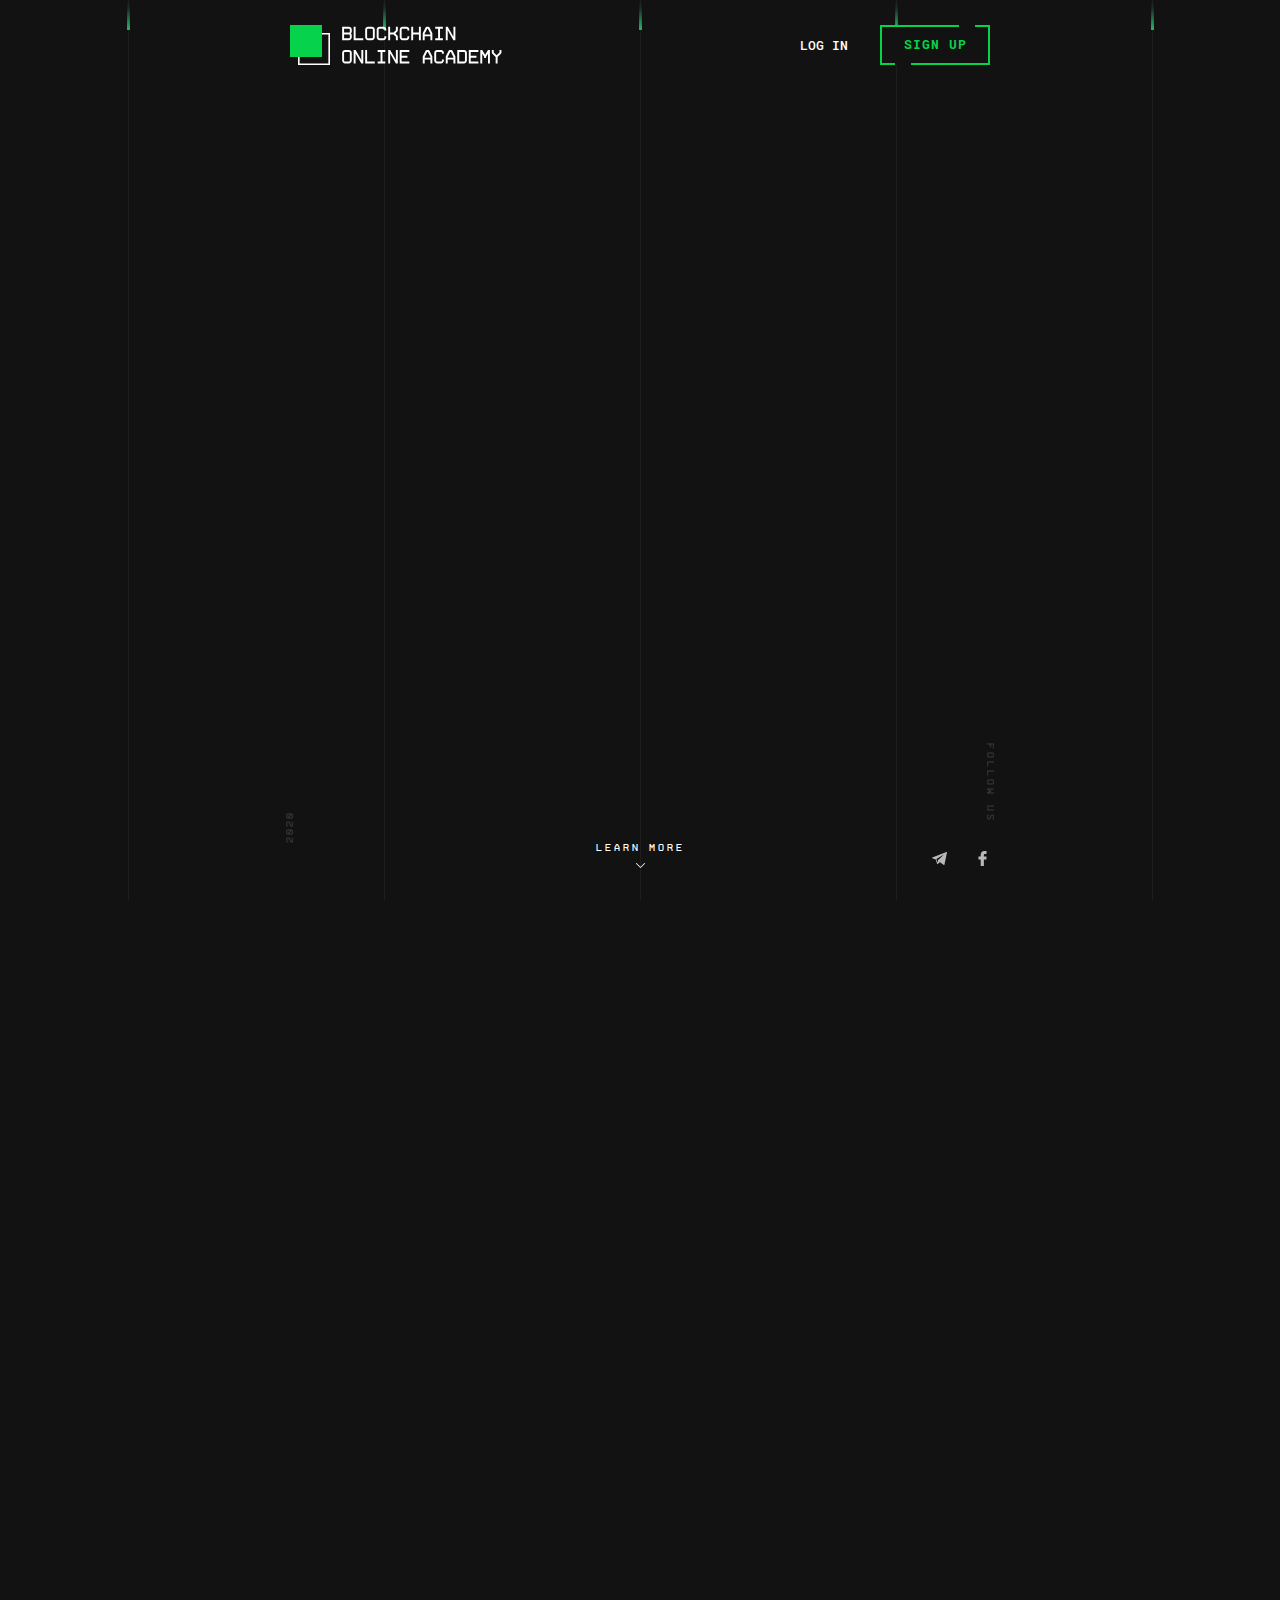
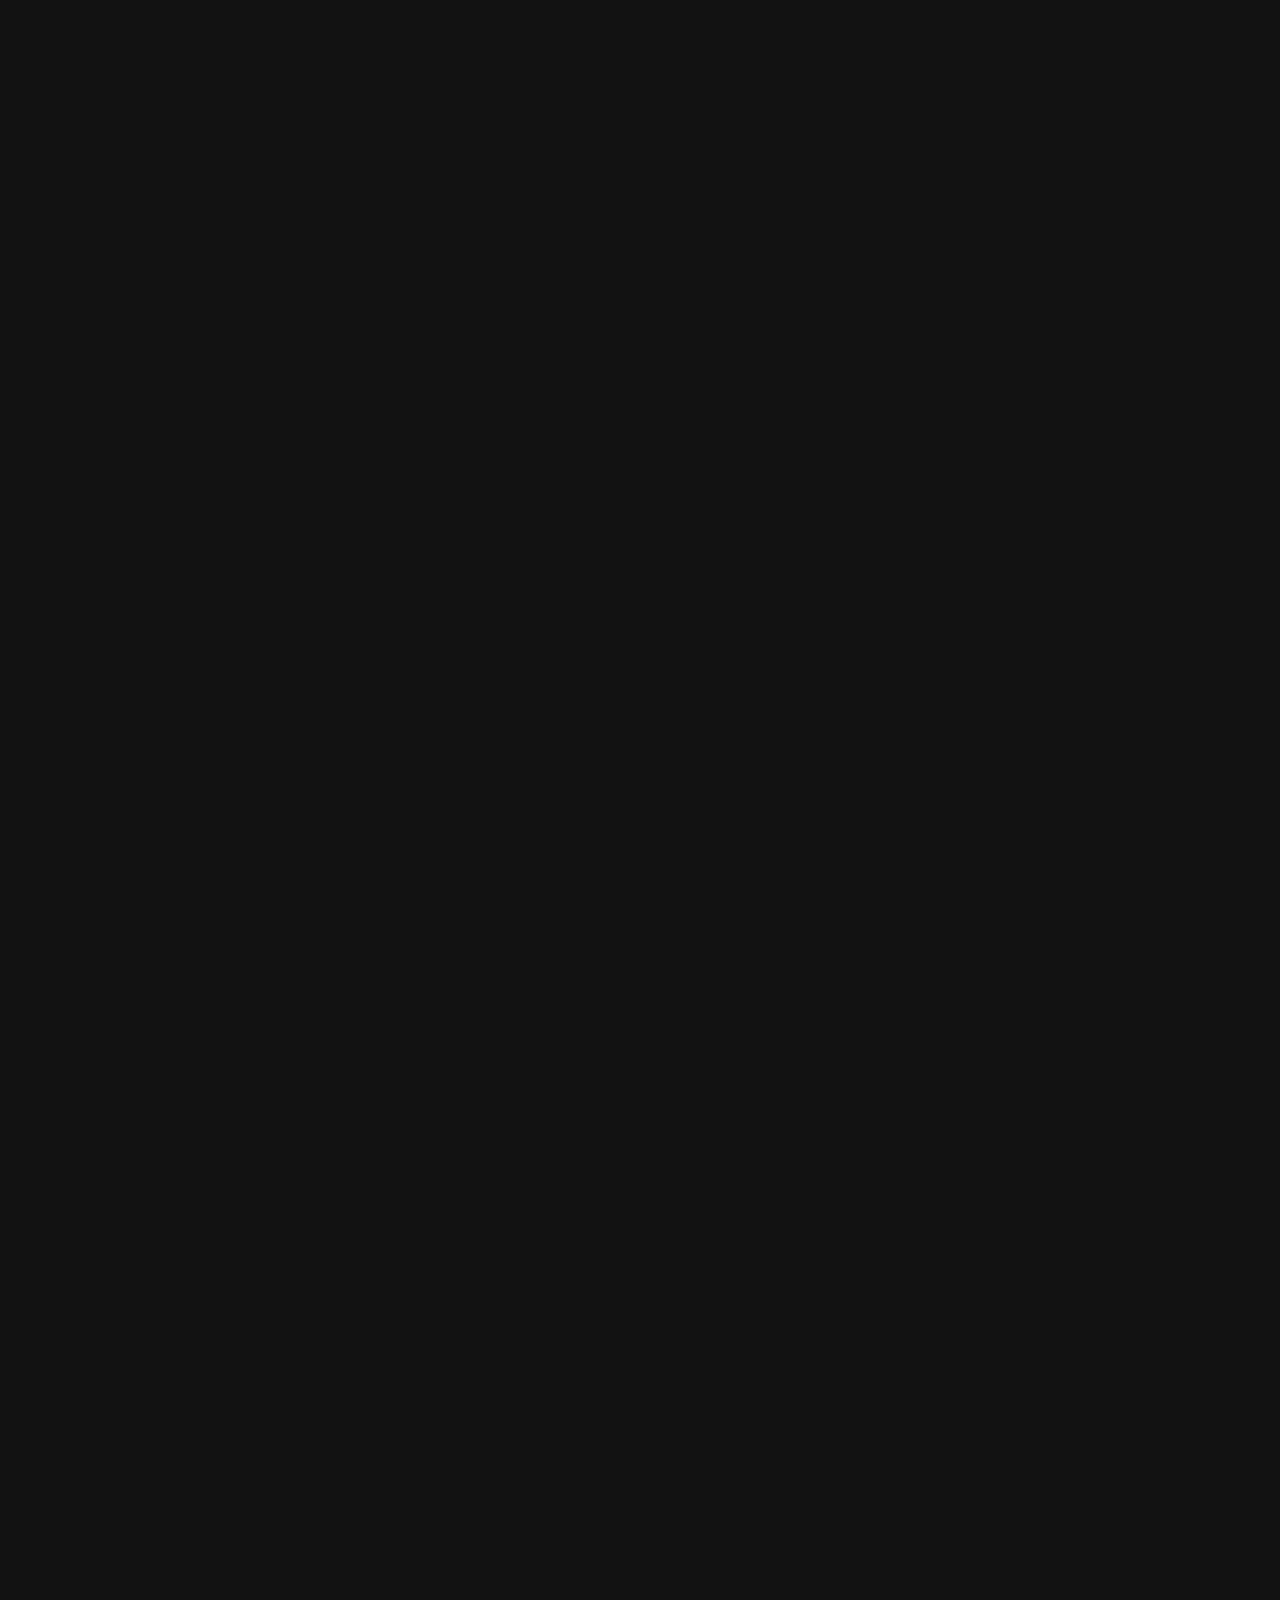
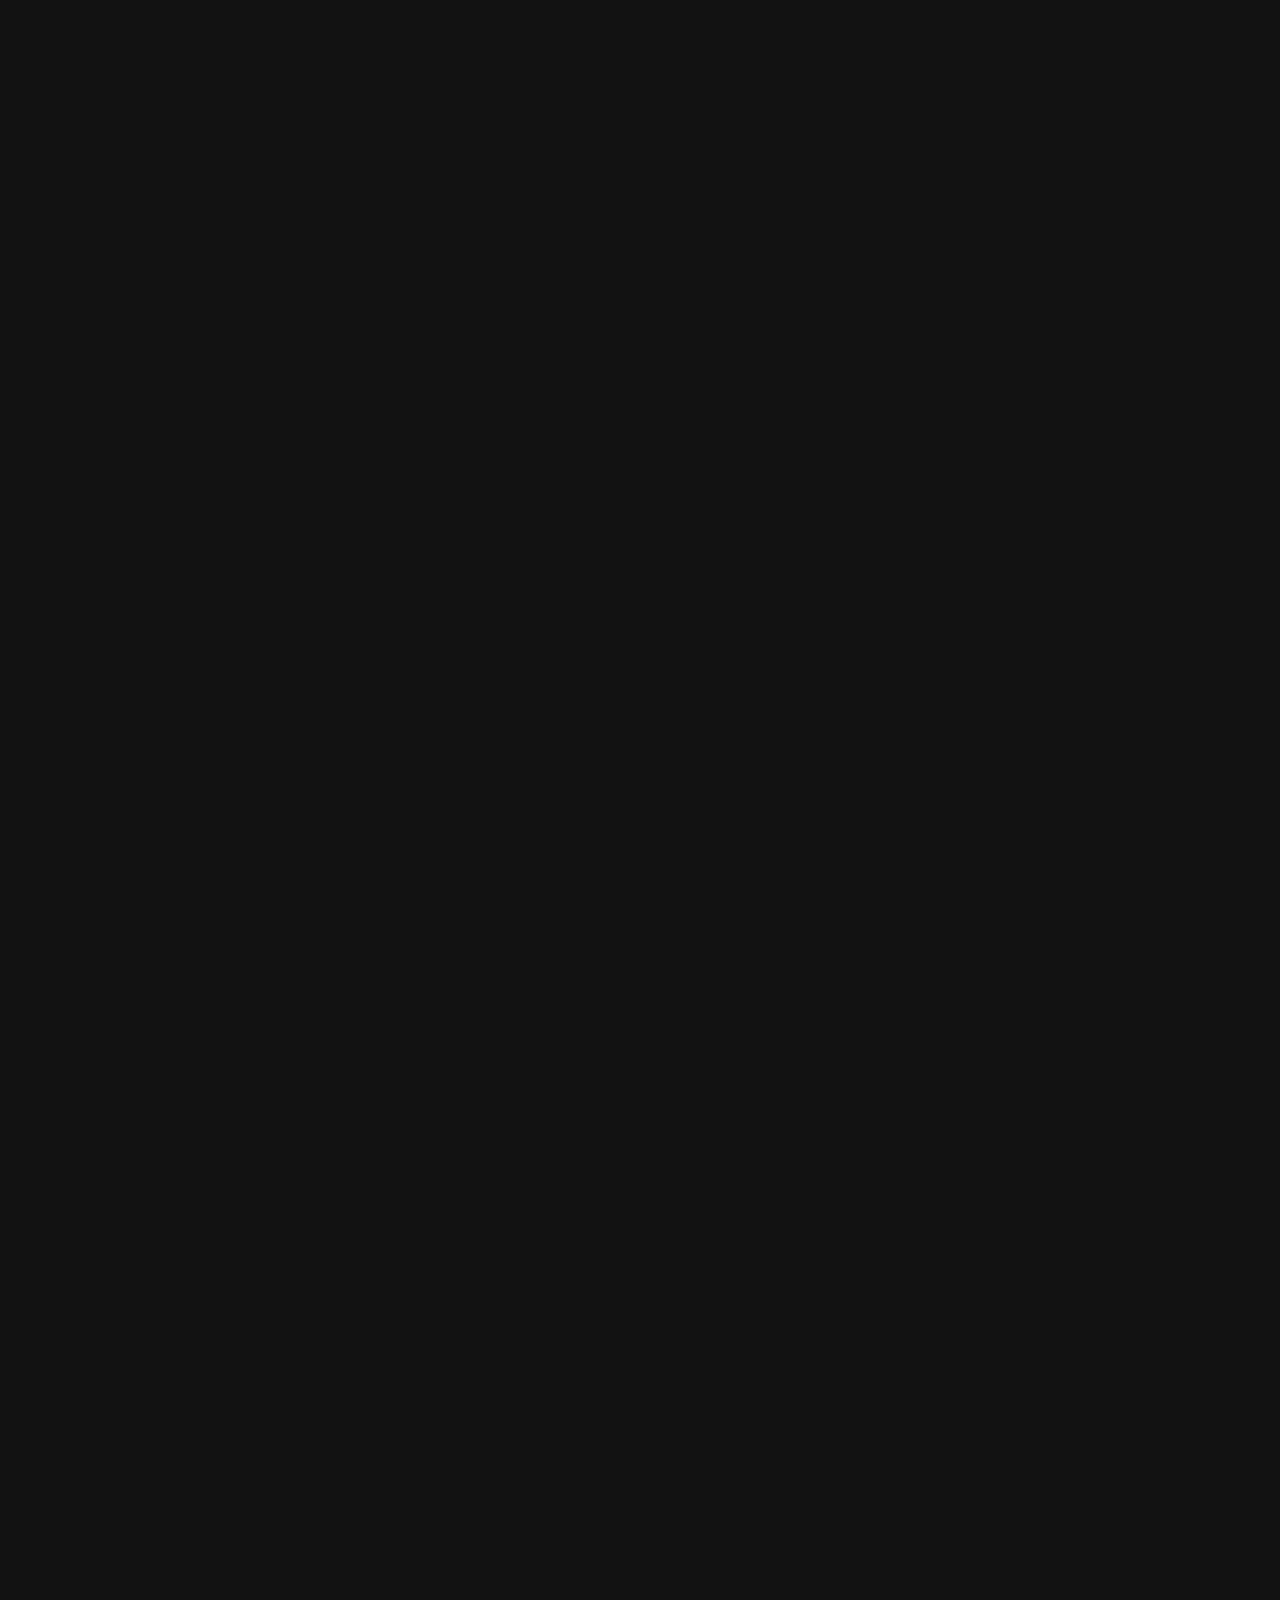
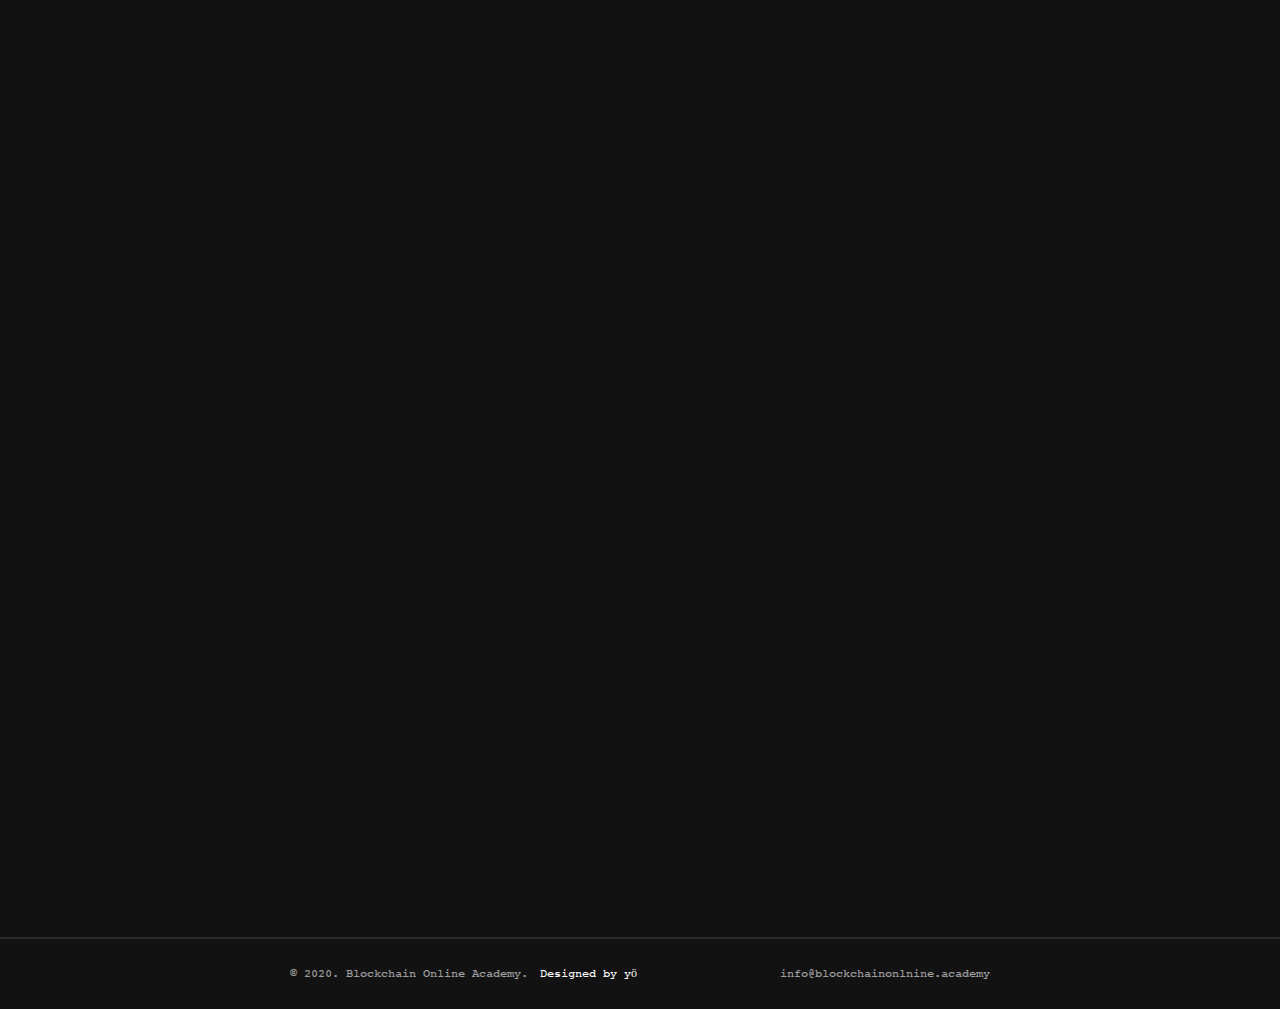
<file: index.html>
<!doctype html>
<html lang="ru">
<head>
    <meta charset="utf-8">
    <meta name="viewport" content="width=device-width, initial-scale=1, shrink-to-fit=no">
    <link rel="stylesheet" href="css/animations.css" type="text/css">
    <link rel="stylesheet" href="assets/custom/bootstrap/css/bootstrap.min.css">
    <link rel="stylesheet" href="assets/custom/swiper/css/swiper.min.css">
    <link rel="stylesheet" href="css/style.css">
    <link rel="shortcut icon" href="assets/images/favicon.png" type="image/x-icon">
    <title>Blockchain Online Academy</title>
</head>
<body>
<!--header-->
<header class="header">
    <div class="container">
        <nav class="navbar">
            <a href="/"><img class="logo" src="assets/images/logo.svg"></a>
            <div class="navbar-right">
                <a href="form.html" class="link-login">Log in</a>
                <a href="form.html" class="btn btn-signup"><span>Sign up</span></a>
                <a href="form.html" class="btn-login"></a>
            </div>
        </nav>
    </div>
</header>
<section class="section-top">
    <div class="container content-top animatedParent">
        <h1 class="animated fadeInRightShort">Academy of Applied<br>Blockchain and DLT</h1>
        <!--<div class="subtitle animated fadeInRightShort delay-250">The first online academy with own community</div>-->
    </div>
    <div class="container content-bottom">
        <a href="#about" class="link-more">
            Learn more
            <img class="more-arrow" src="assets/images/arrow-down.svg">
            <img class="more-mouse" src="assets/images/mouse.svg">
        </a>
        <div class="social">
            <a target="_blank" href="https://t.me/blockchainonlineacademy" class="link-social"><img src="assets/images/telegram.svg"></a>
            <a target="_blank"  href="https://www.facebook.com/blockchainonline.academy" class="link-social"><img src="assets/images/facebook.svg"></a>
            <!--<a href="#" class="link-social"><img src="assets/images/linkedin.svg"></a>-->
        </div>
        <div class="content-left text-vertical">2020</div>
        <div class="content-right text-vertical">Follow us</div>
    </div>
	<div class="line line1"><span></span></div>
    <div class="line line2"><span></span></div>
    <div class="line line3"><span></span></div>
    <div class="line line4"><span></span></div>
    <div class="line line5"><span></span></div>
    <div class="line line6"><span></span></div>
</section>
<section id="about">
    <div class="container animatedParent">
        <div class="d-block d-md-none animated fadeInRightShort">
            <div class="centered"><div class="sticker">who we are</div></div>
            <h2 class="text-center text-md-left">THE BEST SYSTEMATIC APPROACH TO EDUCATION</h2>
        </div>
        <div class="row">
            <div class="col-12 col-md-6 order-1 order-md-2 animatedParent">
                <div class="process-stages animated fadeInRightShort delay-250">
                    <div class="process-stage stage1">
                        <div class="process-img">
                            <img src="assets/images/process1.svg">
                        </div>
                        <div class="process-title">Video<br>lectures</div>
                    </div>
                    <div class="process-stage stage2">
                        <div class="process-img">
                            <img src="assets/images/process2.svg">
                        </div>
                        <div class="process-title">Practical<br>exercises</div>
                    </div>
                    <div class="process-stage stage3">
                        <div class="process-img">
                            <img src="assets/images/process3.svg">
                        </div>
                        <div class="process-title">Consultation<br>with mentors</div>
                    </div>
                    <div class="process-stage stage4">
                        <div class="process-img">
                            <img src="assets/images/process4.svg">
                        </div>
                        <div class="process-title">Discussion<br>with community</div>
                    </div>
                </div>
            </div>
            <div class="col-12 col-md-6 order-2 order-md-1 animatedParent">
                <div class="d-none d-md-block animated fadeInRightShort">
                    <div class="sticker">what is it</div>
                    <h2 class="text-center text-md-left">THE BEST SYSTEMATIC APPROACH TO EDUCATION</h2>
                </div>
                <div class="advantages animatedParent">
                    <div class="advantage animated fadeInRightShort delay-250">
                        <div class="advantage-title">+ Blockchain certification</div>
                        <div class="text-regular">For each student and everyone who needs it</div>
                    </div>
                    <div class="advantage animated fadeInRightShort delay-500">
                        <div class="advantage-title">+ Community membership</div>
                        <div class="text-regular">Lifetime access to community of blockchain engineers&nbsp;and&nbsp;experts</div>
                    </div>
                </div>
				<div class="centered centered-mobile">
					<div class="border-wrapper animated fadeInRightShort delay-750">
						<a href="form.html" class="btn btn-link">Enroll now</a>
						<div class="btn-border"></div>
					</div>
                </div>
            </div>
        </div>
    </div>
</section>
<section>
    <div class="container animatedParent">
        <h2 class="text-center text-md-left d-block d-md-none animated fadeInRightShort">Сommunity created by&nbsp;developers</h2>
        <div class="row">
            <div class="col-12 col-md-6 animatedParent">
				<img class="community-img animated fadeInRightShort" src="assets/images/raw.png">
			</div>
            <div class="col-12 col-md-6 animatedParent">
				<div class="centered centered-mobile">
					<div class="sticker animated fadeInRightShort">Who we are</div>
				</div>
                <h2 class="text-center text-md-left d-none d-md-block animated fadeInRightShort">Community created by&nbsp;engineers</h2>
                <div class="text-regular community-text animated fadeInRightShort delay-250">
                    One of the goals that we set by building the educational platform is to form a community of blockchain engineers. It will be a place where both young blockchain enthusiasts and accomplished gurus can share their expertise and exchange ideas, no matter how bold they may be.
                </div>
				<div class="centered centered-mobile">
					<div class="border-wrapper animated fadeInRightShort delay-500">
						<a target="_blank" href="https://t.me/blockchainonlineacademy" class="btn btn-link">Join us</a>
						<div class="btn-border"></div>
					</div>
                </div>
            </div>
        </div>
    </div>
</section>
<section>
    <div class="container animatedParent">
        <div class="centered animated fadeInUpShort"><div class="sticker">what we propose</div></div>
        <h2 class="text-center animated fadeInUpShort">OUR COURSES EXAMPLES</h2>
        <div class="row">
            <div class="col-12 col-md-6">
                <div class="course animated fadeInUpShort delay-250">
                    <div class="course-img"><img class="course-img" src="assets/images/course1.svg"></div>
                    <div class="sticker animated fadeInRightShort go">Basic course</div>
                    <h3>Ethereum, Solidity, Smart&nbsp;Contracts</h3>
                    <!--<div class="text-regular course-description">
                        Basic blockchain course for begginers
                    </div>-->
                    <div class="course-bottom">
                        <div class="border-wrapper">
                            <a href="course1.html" class="btn btn-link btn-short">Learn more</a>
                            <div class="btn-border"></div>
                        </div>
                        <!--<div class="course-price">FREE</div>-->
                    </div>
                </div>
            </div>
            <div class="col-12 col-md-6">
                <div class="course animated fadeInUpShort delay-500">
                    <div class="course-img"><img class="course-img" src="assets/images/course2.svg"></div>
                     <div class="sticker animated fadeInRightShort go">Blockchain in action</div>
                    <h3>Second Layer Solutions. Advanced smart contracts applications</h3>
                     <!--<div class="text-regular course-description">
                        Basic blockchain course for begginers
                    </div>-->
                    <div class="course-bottom">
                        <div class="border-wrapper">
                            <a href="course2.html" class="btn btn-link btn-short">Learn more</a>
                            <div class="btn-border"></div>
                        </div>
                        <!--<div class="course-price-old">$499</div>
                        <div class="course-price">$399</div>-->
                    </div>
                </div>
            </div>
        </div>
        <div class="row">
            <div class="col-12 col-md-6">
                <div class="course animated fadeInUpShort delay-250">
                    <div class="course-img"><img class="course-img" src="assets/images/course3.svg"></div>
                    <div class="sticker animated fadeInRightShort go">ADVANCED TOPIC</div>
                    <h3>Blockchain and distributed protocols. Data structures</h3>
                    <!--<div class="text-regular course-description">
                        Basic blockchain course for begginers
                    </div>-->
                    <div class="course-bottom">
                        <div class="border-wrapper">
                            <a href="course3.html" class="btn btn-link btn-short">Learn more</a>
                            <div class="btn-border"></div>
                        </div>
                        <!--<div class="course-price">FREE</div>-->
                    </div>
                </div>
            </div>
            <div class="col-12 col-md-6">
                <div class="course animated fadeInUpShort delay-500">
                    <div class="course-img"><img class="course-img" src="assets/images/course4.svg"></div>
                     <div class="sticker animated fadeInRightShort go">ADVANCED TOPIC</div>
                    <h3>Cryptography<br>Blockchain&nbsp;I</h3>
                     <!--<div class="text-regular course-description">
                        Basic blockchain course for begginers
                    </div>-->
                    <div class="course-bottom">
                        <div class="border-wrapper">
                            <a href="course4.html" class="btn btn-link btn-short">Learn more</a>
                            <div class="btn-border"></div>
                        </div>
                        <!--<div class="course-price-old">$499</div>
                        <div class="course-price">$399</div>-->
                    </div>
                </div>
            </div>
        </div>
        <div class="row">
            <div class="col-12 col-md-6">
                <div class="course animated fadeInUpShort delay-250">
                    <div class="course-img"><img class="course-img" src="assets/images/course5.svg"></div>
                    <div class="sticker animated fadeInRightShort go">ADVANCED TOPIC</div>
                    <h3>Cryptography<br>Blockchain&nbsp;II</h3>
                    <!--<div class="text-regular course-description">
                        Basic blockchain course for begginers
                    </div>-->
                    <div class="course-bottom">
                        <div class="border-wrapper">
                            <a href="course5.html" class="btn btn-link btn-short">Learn more</a>
                            <div class="btn-border"></div>
                        </div>
                        <!--<div class="course-price">FREE</div>-->
                    </div>
                </div>
            </div>
            
        </div>
    </div>
</section>
<section>
    <div class="container animatedParent">
        <div class="row align-items-center">
            <div class="col-12 col-md-6">
                <img class="about-img animated fadeInRightShort" src="assets/images/crossed-circles.svg">
            </div>
            <div class="col-12 col-md-6">
                <div class="sticker animated fadeInRightShort delay-250">About us</div>
                <h2 class="animated fadeInRightShort delay-250">Where science meets&nbsp;technology</h2>
                <div class="text-regular animated fadeInRightShort delay-500">
                    We are a consulting and R&D company with profound blockchain expertise.
We have spent almost a decade cherry- picking the top cryptography experts over the entire CIS and now we are firmly established in the sector of architecting and engineering of complex solutions joining technology and science.
                </div>
            </div>
        </div>
    </div>
</section>
<section>
    <div class="container animatedParent">
        <div class="centered animated fadeInUpShort"><div class="sticker">5 reasons</div></div>
        <h2 class="text-center animated fadeInUpShort">Behind launching <br class="d-none d-md-block d-xl-none">the educational program</h2>
        <div class="reasons animatedParent">
            <div class="row reason-wrapper animated fadeInUpShort delay-250">
                <div class="col-12 col-md-8">
                    <div class="reason">
                        <div class="reason-top">
                            <img class="reason-img" src="assets/images/reason1.svg">
                            <div class="border-wrapper">
                                <div class="reason-number">№1</div>
                                <div class="reason-border"></div>
                            </div>
                        </div>
                        <div class="text-regular">
                            Promotion of blockchain adoption and its value recognition. Blockchain is a great technology
                            that can literally change the world, and we want people to see its true power.
                        </div>
                    </div>
                </div>
                <div class="col-md-4 d-none d-md-block">
                    <img class="reason-img" src="assets/images/reason1.svg">
                </div>
            </div>
            <div class="row reason-wrapper animated fadeInUpShort">
                <div class="col-md-4 d-none d-md-block">
                    <img class="reason-img" src="assets/images/reason2.svg">
                </div>
                <div class="col-12 col-md-8">
                    <div class="reason float-right">
                        <div class="reason-top">
                            <img class="reason-img" src="assets/images/reason2.svg">
                            <div class="border-wrapper">
                                <div class="reason-number">№2</div>
                                <div class="reason-border"></div>
                            </div>
                        </div>
                        <div class="text-regular">
                            Massive engineering experience that we want to share. Our team has accumulated solid knowledge that can help both beginner blockchain engineers and seasoned experts in building advanced distributed solutions.
                        </div>
                    </div>
                </div>
            </div>
            <div class="row reason-wrapper animated fadeInUpShort">
                <div class="col-12 col-md-8">
                    <div class="reason">
                        <div class="reason-top">
                            <img class="reason-img" src="assets/images/reason3.svg">
                            <div class="border-wrapper">
                                <div class="reason-number">№3</div>
                                <div class="reason-border"></div>
                            </div>
                        </div>
                        <div class="text-regular">
                           Confidence in our ability to create a comprehensive engineering course. We are a company offering a truly practical development training courses combining scientific research and hands-on programming.
                        </div>
                    </div>
                </div>
                <div class="col-md-4 d-none d-md-block">
                    <img class="reason-img" src="assets/images/reason3.svg">
                </div>
            </div>
            <div class="row reason-wrapper animated fadeInUpShort">
                <div class="col-md-4 d-none d-md-block">
                    <img class="reason-img" src="assets/images/reason4.svg">
                </div>
                <div class="col-12 col-md-8">
                    <div class="reason float-right">
                        <div class="reason-top">
                            <img class="reason-img" src="assets/images/reason4.svg">
                            <div class="border-wrapper">
                                <div class="reason-number">№4</div>
                                <div class="reason-border"></div>
                            </div>
                        </div>
                        <div class="text-regular">
                            Adoption of enterprise-grade private-permissioned ledgers. Blockchain is much more than cryptocurrencies
                            only, and we want to draw attention to its benefits as a database of the next generation.
                        </div>
                    </div>
                </div>
            </div>
            <div class="row reason-wrapper animated fadeInUpShort">
                <div class="col-12 col-md-8">
                    <div class="reason">
                        <div class="reason-top">
                            <img class="reason-img" src="assets/images/reason5.svg">
                            <div class="border-wrapper">
                                <div class="reason-number">№5</div>
                                <div class="reason-border"></div>
                            </div>
                        </div>
                        <div class="text-regular">
                           We believe the blockchain technology can change the way data is handled in every industry. It provides a totally new level of data security and availability that can be appreciated by any business, large or small.
                        </div>
                    </div>
                </div>
                <div class="col-md-4 d-none d-md-block">
                    <img class="reason-img" src="assets/images/reason5.svg">
                </div>
            </div>
        </div>
    </div>
</section>
<section>
    <div class="container animatedParent">
        <div class="centered animated fadeInUpShort"><div class="sticker">Who we are</div></div>
        <h2 class="text-center animated fadeInUpShort">The academy team</h2>
        <div class="custom-nav animated fadeInUpShort">
            <div class="custom-nav-prev mentors-nav-prev">
				<svg width="43" height="26" viewBox="0 -5 43 13" fill="none" xmlns="http://www.w3.org/2000/svg">
                    <path opacity="0.7" d="M42.25 2L4 2L12.9291 11" stroke="white" stroke-width="3"/>
                </svg>
			</div>
            <div class="custom-nav-next mentors-nav-next">
				<svg width="43" height="26" viewBox="0 4 43 13" fill="none" xmlns="http://www.w3.org/2000/svg">
                    <path opacity="0.7" d="M0.75 11H39L30.0709 2" stroke="white" stroke-width="3"/>
                </svg>
			</div>
        </div>
    </div>
	<div class="animatedParent">
	    <div class="swiper-container swiper-mentors animated fadeInUpShort delay-250">
			<div class="swiper-wrapper">
				<div class="swiper-slide">
					<div class="mentor">
						<div class="mentor-name">Dmitry Tolok</div>
						<div class="text-regular">Co-founder & Head of Partnerships</div>
						<img class="mentor-img" src="assets/images/team-tolok.png">
						<div class="img-gradient"></div>
					</div>
				</div>
				<div class="swiper-slide">
					<div class="mentor">
						<div class="mentor-name">Volodymyr Kostanda</div>
						<div class="text-regular">Co-founder & Blockchain Researcher</div>
						<img class="mentor-img" src="assets/images/team-kostanda.png">
						<div class="img-gradient"></div>
					</div>
				</div>
                <div class="swiper-slide">
					<div class="mentor">
						<div class="mentor-name">Bohdan Vanieiev</div>
						<div class="text-regular">Blockchain Researcher</div>
						<img class="mentor-img" src="assets/images/team-vanieiev.png">
						<div class="img-gradient"></div>
					</div>
				</div>
				<div class="swiper-slide">
					<div class="mentor">
						<div class="mentor-name">Andrii Kliui</div>
						<div class="text-regular">Blockchain Researcher</div>
						<img class="mentor-img" src="assets/images/team-klui.png">
						<div class="img-gradient"></div>
					</div>
				</div>
				<div class="swiper-slide">
					<div class="mentor">
						<div class="mentor-name">Alex Pozhylenkov</div>
						<div class="text-regular">Blockchain Researcher</div>
						<img class="mentor-img" src="assets/images/team-alexpoz.png">
						<div class="img-gradient"></div>
					</div>
				</div>
				<div class="swiper-slide">
					<div class="mentor">
						<div class="mentor-name">Alex Nikolaienko</div>
						<div class="text-regular">Community Management & Business Development</div>
						<img class="mentor-img" src="assets/images/team-alex.png">
						<div class="img-gradient"></div>
					</div>
				</div>
				<div class="swiper-slide">
					<div class="mentor">
						<div class="mentor-name">Anton Demenko</div>
						<div class="text-regular">Marketing Manager</div>
						<img class="mentor-img" src="assets/images/team-demenko.png">
						<div class="img-gradient"></div>
					</div>
				</div>
                <div class="swiper-slide">
					<div class="mentor">
						<div class="mentor-name">Julia Kostenko</div>
						<div class="text-regular">Operating officer</div>
						<img class="mentor-img" src="assets/images/team-julia.png">
						<div class="img-gradient"></div>
					</div>
				</div>
			</div>
		</div>
	</div>
</section>
<section>
    <div class="container animatedParent">
        <div class="centered animated fadeInUpShort"><div class="sticker">OUR PARTNERS</div></div>
        <h2 class="text-center animated fadeInUpShort">Valued partnership</h2>
        <div class="custom-nav animated fadeInUpShort">
            <div class="custom-nav-prev partners-nav-prev">
				<svg width="43" height="26" viewBox="0 -5 43 13" fill="none" xmlns="http://www.w3.org/2000/svg">
                    <path opacity="0.7" d="M42.25 2L4 2L12.9291 11" stroke="white" stroke-width="3"/>
                </svg>
			</div>
            <div class="custom-nav-next partners-nav-next">
				<svg width="43" height="26" viewBox="0 4 43 13" fill="none" xmlns="http://www.w3.org/2000/svg">
                    <path opacity="0.7" d="M0.75 11H39L30.0709 2" stroke="white" stroke-width="3"/>
                </svg>
			</div>
        </div>
    </div>
	<div class="animatedParent">
		<div class="swiper-container swiper-partners animated fadeInUpShort delay-250">
			<div class="swiper-wrapper">
				<div class="swiper-slide">
					<img class="partner-img" src="assets/images/logo1.svg">
				</div>
				<div class="swiper-slide">
					<img class="partner-img" src="assets/images/logo2.svg">
				</div>
				<div class="swiper-slide">
					<img class="partner-img" src="assets/images/logo3.svg">
				</div>
				<div class="swiper-slide">
					<img class="partner-img" src="assets/images/logo4.svg">
				</div>
				<div class="swiper-slide">
					<img class="partner-img" src="assets/images/logo5.svg">
				</div>
				<div class="swiper-slide">
					<img class="partner-img" src="assets/images/logo6.svg">
				</div>
			</div>
		</div>
	</div>
</section>
<!--footer-->
<footer class="footer">
    <div class="container">
        <div class="footer-content-wrapper">
            <div class="footer-content">
                <div class="copyright">© 2020. Blockchain Online Academy. </div>
                <a target="_blank" href="https://yoagency.ru" class="footer-link design-link">Designed by yö</a>
            </div>
            <div class="footer-content">
                <a href="mailto:info@blockchainonlnine.academy" class="footer-link">info@blockchainonlnine.academy</a>
            </div>
        </div>
    </div>
</footer>
<script src="https://code.jquery.com/jquery-3.4.1.min.js" integrity="sha256-CSXorXvZcTkaix6Yvo6HppcZGetbYMGWSFlBw8HfCJo=" crossorigin="anonymous"></script>
<script src="https://cdn.jsdelivr.net/npm/popper.js@1.16.0/dist/umd/popper.min.js" integrity="sha384-Q6E9RHvbIyZFJoft+2mJbHaEWldlvI9IOYy5n3zV9zzTtmI3UksdQRVvoxMfooAo" crossorigin="anonymous"></script>
<script src="assets/custom/bootstrap/js/bootstrap.min.js"></script>
<script src="assets/custom/swiper/js/swiper.min.js"></script>
<script src="js/main.js"></script>
<script src='js/css3-animate-it.js'></script>
</body>
</html>
</file>
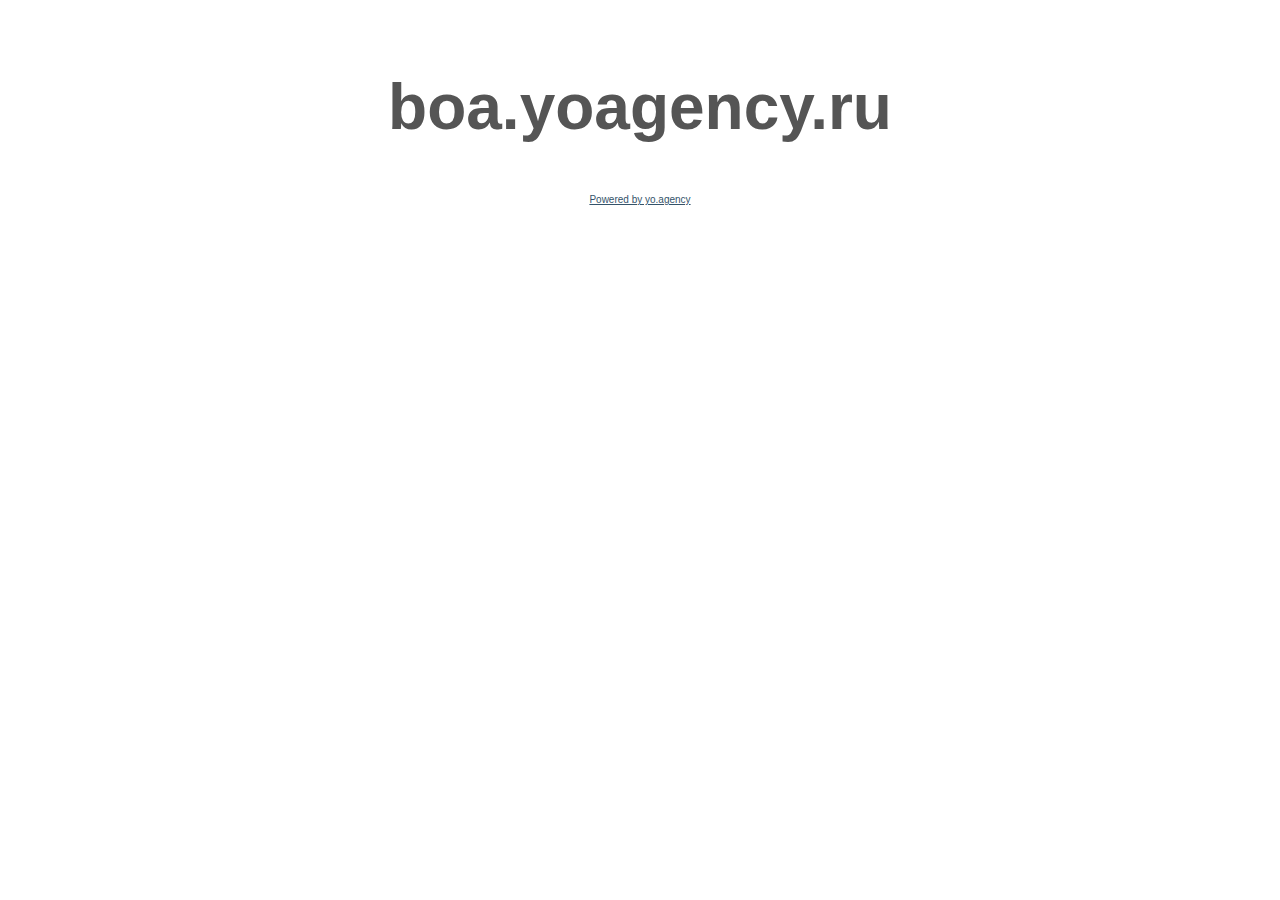
<file: _index.html>
<!DOCTYPE html PUBLIC "-//W3C//DTD XHTML 1.0 Strict//EN" "http://www.w3.org/TR/xhtml1/DTD/xhtml1-strict.dtd">
<html xmlns="http://www.w3.org/1999/xhtml" xml:lang="en" lang="en"><head>
    <title>boa.yoagency.ru &mdash; Coming Soon</title>
    <meta http-equiv="Content-Type" content="text/html; charset=UTF-8"/>
    <meta name="description" content="This is a default index page for a new domain."/>
    <style type="text/css">
        body {font-size:10px; color:#777777; font-family:arial; text-align:center;}
        h1 {font-size:64px; color:#555555; margin: 70px 0 50px 0;}
        p {width:320px; text-align:center; margin-left:auto;margin-right:auto; margin-top: 30px }
        div {width:320px; text-align:center; margin-left:auto;margin-right:auto;}
        a:link {color: #34536A;}
        a:visited {color: #34536A;}
        a:active {color: #34536A;}
        a:hover {color: #34536A;}
    </style>
</head>

<body>
    <h1>boa.yoagency.ru</h1>
    <div>
        <a href="https://yo.agency/">Powered by yo.agency</a>
    </div>
</body>

</html>
</file>
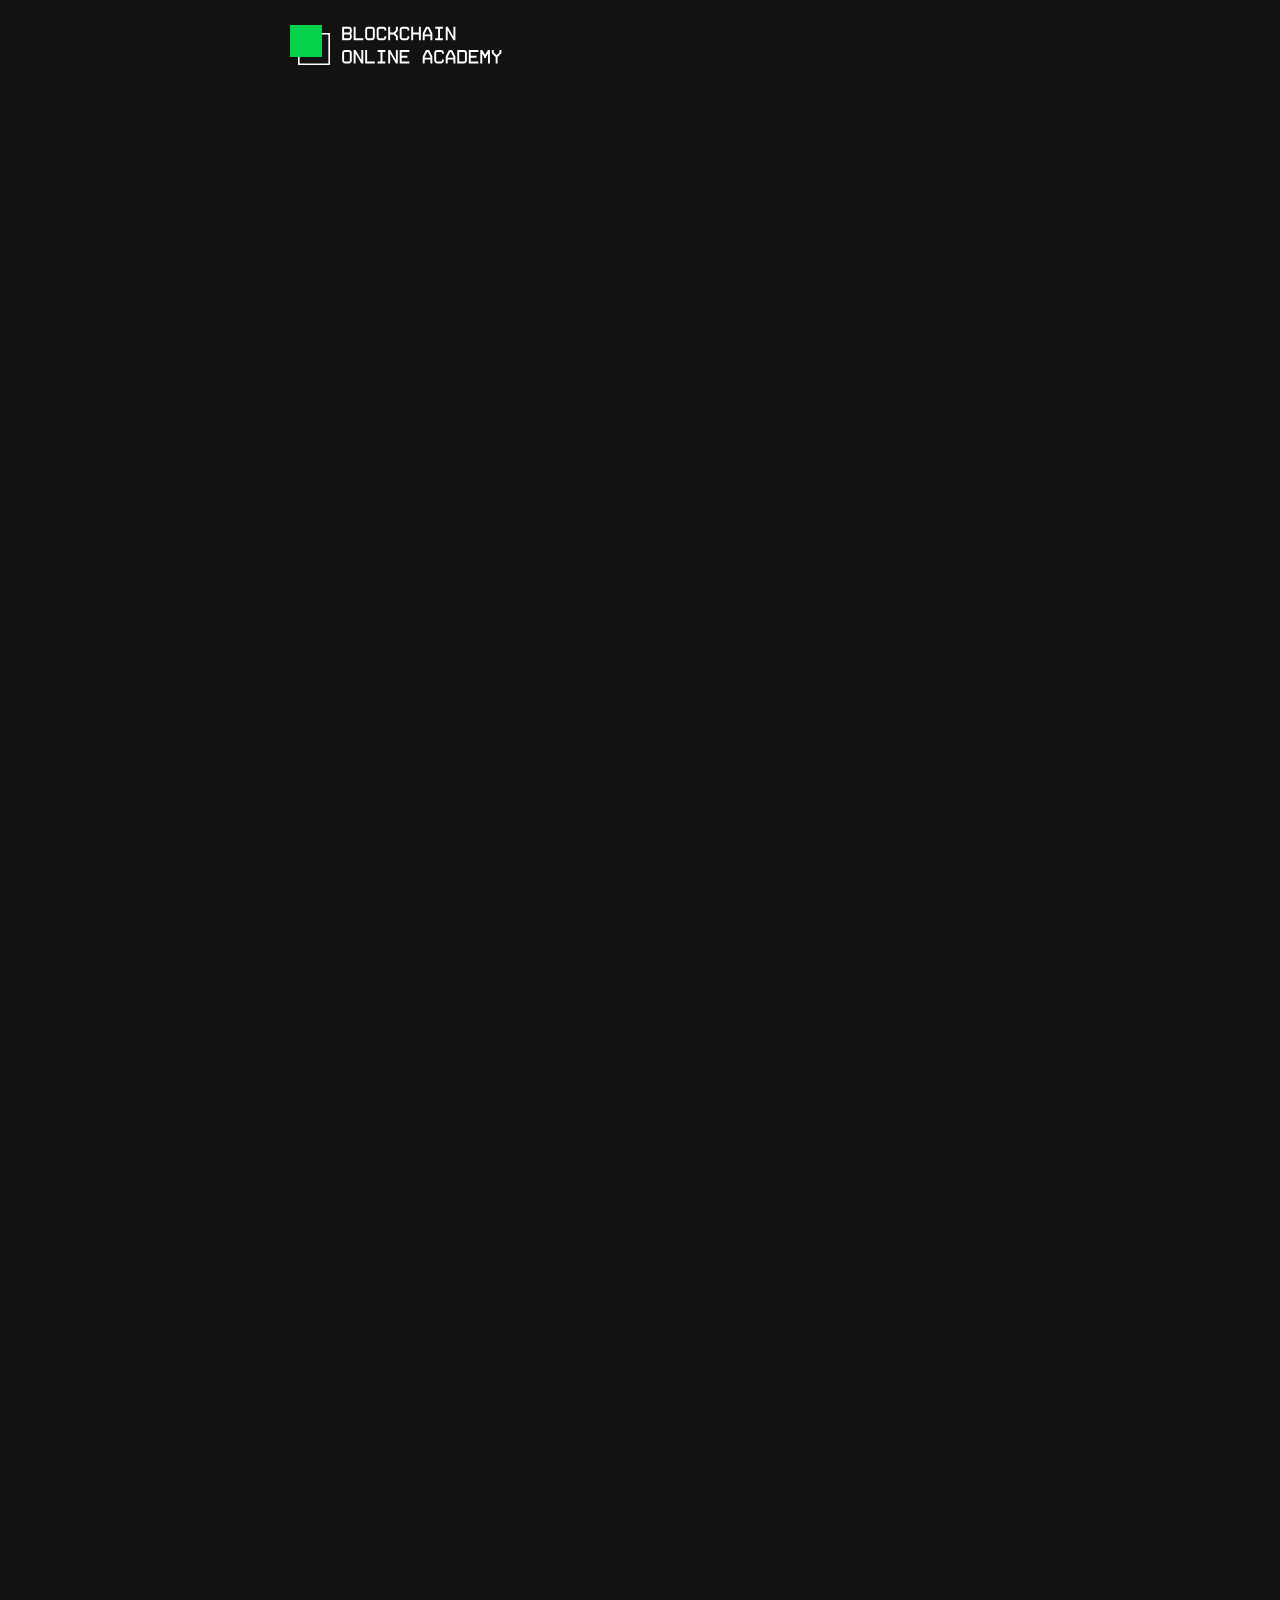
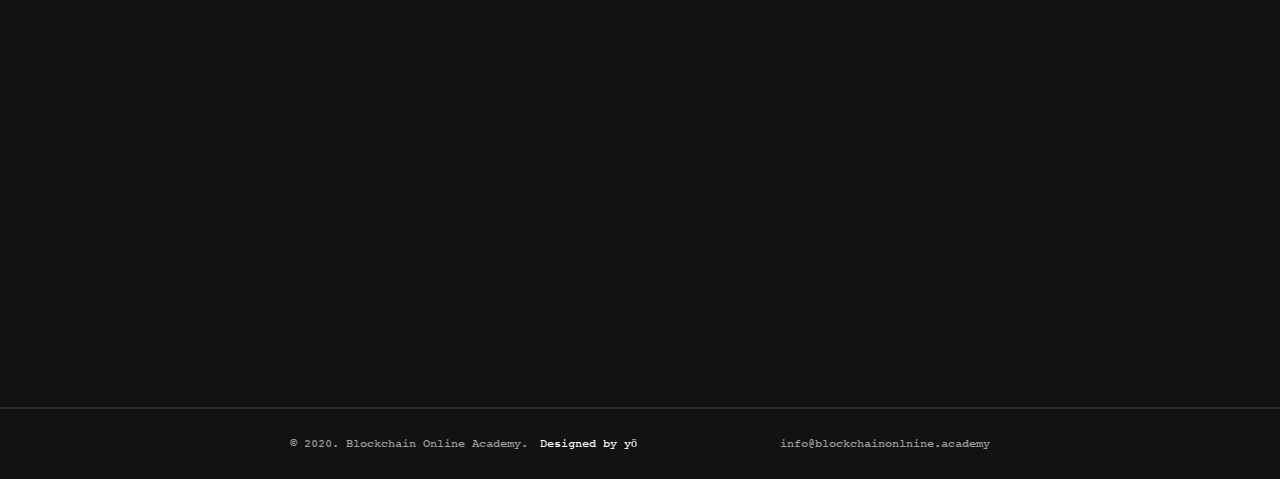
<file: course1.html>
<!doctype html>
<html lang="ru">
<head>
    <meta charset="utf-8">
    <meta name="viewport" content="width=device-width, initial-scale=1, shrink-to-fit=no">
    <link rel="stylesheet" href="css/animations.css" type="text/css">
    <link rel="stylesheet" href="assets/custom/bootstrap/css/bootstrap.min.css">
    <link rel="stylesheet" href="assets/custom/swiper/css/swiper.min.css">
    <link rel="stylesheet" href="css/style.css">
    <link rel="shortcut icon" href="assets/images/favicon.png" type="image/x-icon">
    <title>Blockchain Online Academy</title>
</head>
<body>
<!--header-->
<header class="header">
    <div class="container">
        <nav class="navbar">
            <a href="/"><img class="logo" src="assets/images/logo.svg"></a>
        </nav>
    </div>
</header>
<section class="page">
    <div class="container animatedParent">
        <div class="row">
            <div class="col-12 col-md-10 col-xl-8 mx-auto">
                <div class="animated fadeInRightShort">
                    <div class="sticker">Basic course</div>
                    <h2>Ethereum, Solidity, Smart Contracts</h2>
                </div>
                <div class="course-container animated fadeInRightShort delay-250">
                    <div class="course-number">[01]</div>
                    <div class="text-regular">
                        <p>
                            Ethereum as 2nd generation blockchain. EVM and Smart Contracts. Address types
                        </p>
                    </div>
                </div>
                <div class="course-container animated fadeInRightShort delay-500">
                    <div class="course-number">[02]</div>
                    <div class="text-regular">
                        <p>
                            Wallets and key management. Seed phrase generation. Key derivation
                        </p>
                    </div>
                </div>
                 <div class="course-container animated fadeInRightShort delay-500">
                    <div class="course-number">[03]</div>
                    <div class="text-regular">
                        <p>
                            Tokenization as one of the smart contracts applications. Different tokens types
                        </p>
                    </div>
                </div>
                 <div class="course-container animated fadeInRightShort delay-500">
                    <div class="course-number">[04]</div>
                    <div class="text-regular">
                        <p>
                            Tokens distributions: ICO, STO, DAICO. Analyzing a token sale contract
                        </p>
                    </div>
                </div>
                <div class="course-container animated fadeInRightShort delay-500">
                    <div class="course-number">[05]</div>
                    <div class="text-regular">
                        <p>
                            Solidity key language aspects. Reviewed on a real contract example
                        </p>
                        <ul>
                            <li>- Object-Oriented</li>
                            <li>- Data types and size</li>
                            <li>- Constructors, destructors</li>
                            <li>- Where you hold the data: memory, storage, stack</li>
                            <li>- Events</li>
                            <li>- Compilation. EVM instructions. Use of Gas</li>
                            <li>- Inline Assembly in Solidity code</li>
                            <li>- Libraries. How they are different from Contracts</li>
                        </ul>
                    </div>
                </div>
                 <div class="course-container animated fadeInRightShort delay-500">
                    <div class="course-number">[06]</div>
                    <div class="text-regular">
                        <p>
                            Developing and debugging smart contracts. Useful collections of reusable basic implementations, OpenZeppelin. Development frameworks and tools: Truffle, Remix. Running contracts in Ganache and Ropsten
                        </p>
                    </div>
                </div>
                 <div class="course-container animated fadeInRightShort delay-500">
                    <div class="course-number">[07]</div>
                    <div class="text-regular">
                        <p>
                            Unit Tests. Using truffle, mocha, and JS to cover your smart contracts with tests
                        </p>
                    </div>
                </div>
                 <div class="course-container animated fadeInRightShort delay-500">
                    <div class="course-number">[08]</div>
                    <div class="text-regular">
                        <p>
                            The interface. ABI. web3.js library. Developing a basic web interface for your contract
                        </p>
                    </div>
                </div>
                 <div class="course-container animated fadeInRightShort delay-500">
                    <div class="course-number">[09]</div>
                    <div class="text-regular">
                        <p>
                            Using Infura. Its pros and cons compared to your own node
                        </p>
                    </div>
                </div>
                 <div class="course-container animated fadeInRightShort delay-500">
                    <div class="course-number">[10]</div>
                    <div class="text-regular">
                        <p>
                            Key management aspects. Signing your tx with a key from a file, using metamask and a hardware wallet
                        </p>
                    </div>
                </div>
                 <div class="course-container animated fadeInRightShort delay-500">
                    <div class="course-number">[11]</div>
                    <div class="text-regular">
                        <p>
                            Multisignature wallet contract example
                        </p>
                    </div>
                </div>
                 <div class="course-container animated fadeInRightShort delay-500">
                    <div class="course-number">[12]</div>
                    <div class="text-regular">
                        <p>
                            Getting data from the external world. Using Oraclize
                        </p>
                    </div>
                </div>
                 <div class="course-container animated fadeInRightShort delay-500">
                    <div class="course-number">[13]</div>
                    <div class="text-regular">
                        <p>
                            Security aspects. Different attacks types and vulnerabilities. Best practices
                        </p>
                    </div>
                </div>
                 <div class="course-container animated fadeInRightShort delay-500">
                    <div class="course-number">[14]</div>
                    <div class="text-regular">
                        <p>
                            Several contracts examples: voting, auction
                        </p>
                    </div>
                </div>
                 <div class="course-container animated fadeInRightShort delay-500">
                    <div class="course-number">[15]</div>
                    <div class="text-regular">
                        <p>
                            Upgradeability: versioning and updating your contracts. Proxy contract, using delegatecall. Interface/Implementation. Storage contract
                        </p>
                    </div>
                </div>
                <div class="course-container animated fadeInRightShort delay-500">
                    <div class="course-number">[16]</div>
                    <div class="text-regular">
                        <p>
                            Optimizing gas usage
                        </p>
                    </div>
                </div>
                <div class="centered centered-mobile animated fadeInUpShort delay-250">
                    <div class="border-wrapper">
                        <a href="form.html" class="btn btn-link">Enroll now</a>
                        <div class="btn-border"></div>
                    </div>
                </div>
            </div>
        </div>
    </div>
</section>
<!--footer-->
<footer class="footer">
    <div class="container">
        <div class="footer-content-wrapper">
            <div class="footer-content">
                <div class="copyright">© 2020. Blockchain Online Academy. </div>
                <a target="_blank" href="https://yoagency.ru" class="footer-link design-link">Designed by yö</a>
            </div>
            <div class="footer-content">
                <a href="mailto:info@blockchainonlnine.academy" class="footer-link">info@blockchainonlnine.academy</a>
            </div>
        </div>
    </div>
</footer>
<script src="https://code.jquery.com/jquery-3.4.1.min.js" integrity="sha256-CSXorXvZcTkaix6Yvo6HppcZGetbYMGWSFlBw8HfCJo=" crossorigin="anonymous"></script>
<script src="https://cdn.jsdelivr.net/npm/popper.js@1.16.0/dist/umd/popper.min.js" integrity="sha384-Q6E9RHvbIyZFJoft+2mJbHaEWldlvI9IOYy5n3zV9zzTtmI3UksdQRVvoxMfooAo" crossorigin="anonymous"></script>
<script src="assets/custom/bootstrap/js/bootstrap.min.js"></script>
<script src="assets/custom/swiper/js/swiper.min.js"></script>
<script src="js/main.js"></script>
<script src='js/css3-animate-it.js'></script>
</body>
</html>
</file>
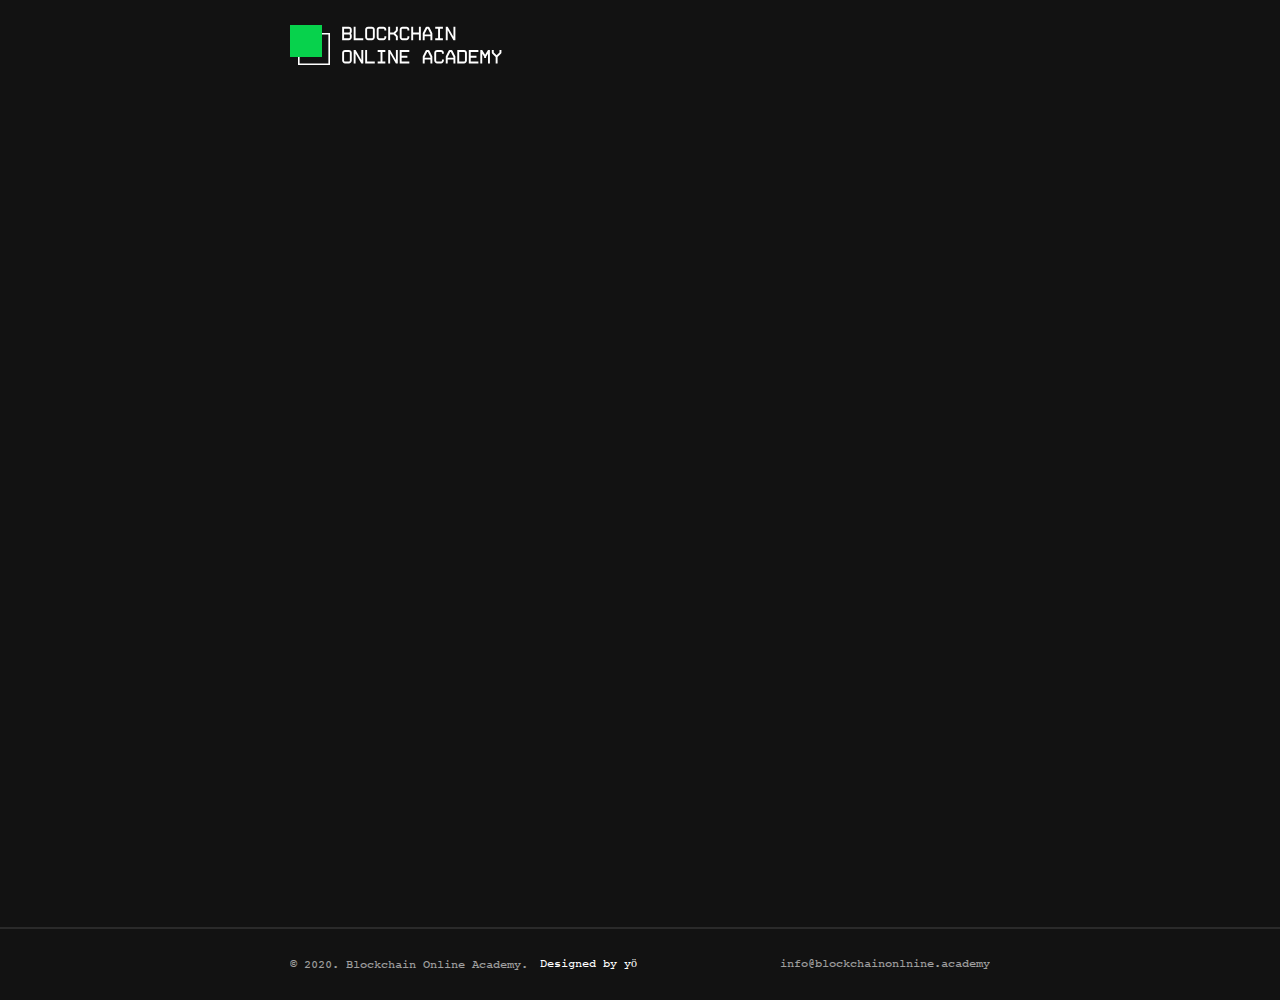
<file: course2.html>
<!doctype html>
<html lang="ru">
<head>
    <meta charset="utf-8">
    <meta name="viewport" content="width=device-width, initial-scale=1, shrink-to-fit=no">
    <link rel="stylesheet" href="css/animations.css" type="text/css">
    <link rel="stylesheet" href="assets/custom/bootstrap/css/bootstrap.min.css">
    <link rel="stylesheet" href="assets/custom/swiper/css/swiper.min.css">
    <link rel="stylesheet" href="css/style.css">
    <link rel="shortcut icon" href="assets/images/favicon.png" type="image/x-icon">
    <title>Blockchain Online Academy</title>
</head>
<body>
<!--header-->
<header class="header">
    <div class="container">
        <nav class="navbar">
            <a href="/"><img class="logo" src="assets/images/logo.svg"></a>
        </nav>
    </div>
</header>
<section class="page">
    <div class="container animatedParent">
        <div class="row">
            <div class="col-12 col-md-10 col-xl-8 mx-auto">
                <div class="animated fadeInRightShort">
                    <div class="sticker">BLOCKCHAIN IN ACTION</div>
                    <h2>Second Layer Solutions. Advanced smart contracts applications</h2>
                </div>
                <div class="course-container animated fadeInRightShort delay-250">
                    <div class="course-number">[01]</div>
                    <div class="text-regular">
                        <p>
                            Onchain vs Offchain. Combining both approaches
                        </p>
                    </div>
                </div>
                <div class="course-container animated fadeInRightShort delay-500">
                    <div class="course-number">[02]</div>
                    <div class="text-regular">
                        <p>
                            Sidechains. Transferring value from the main chain. RSK - smart contracts platform for BTC
                        </p>
                    </div>
                </div>
                <div class="course-container animated fadeInRightShort delay-500">
                    <div class="course-number">[03]</div>
                    <div class="text-regular">
                        <p>
                            Payments channels: types. Review of unidirectional channel
                        </p>
                    </div>
                </div>
                <div class="course-container animated fadeInRightShort delay-500">
                    <div class="course-number">[04]</div>
                    <div class="text-regular">
                        <p>
                            Lightning network
                        </p>
                    </div>
                </div>
                <div class="course-container animated fadeInRightShort delay-500">
                    <div class="course-number">[05]</div>
                    <div class="text-regular">
                        <p>
                            Plasma
                        </p>
                    </div>
                </div>
                <div class="course-container animated fadeInRightShort delay-500">
                    <div class="course-number">[06]</div>
                    <div class="text-regular">
                        <p>
                            Atomic Swaps. Distributed Exchanges
                        </p>
                    </div>
                </div>
                <div class="course-container animated fadeInRightShort delay-500">
                    <div class="course-number">[07]</div>
                    <div class="text-regular">
                        <p>
                            Stable Coins and their types. MakerDAO.
                        </p>
                    </div>
                </div>
                <div class="centered centered-mobile animated fadeInUpShort delay-250">
                    <div class="border-wrapper">
                        <a href="form.html" class="btn btn-link">Enroll now</a>
                        <div class="btn-border"></div>
                    </div>
                </div>
            </div>
        </div>
    </div>
</section>
<!--footer-->
<footer class="footer">
    <div class="container">
        <div class="footer-content-wrapper">
            <div class="footer-content">
                <div class="copyright">© 2020. Blockchain Online Academy. </div>
                <a target="_blank" href="https://yoagency.ru" class="footer-link design-link">Designed by yö</a>
            </div>
            <div class="footer-content">
                <a href="mailto:info@blockchainonlnine.academy" class="footer-link">info@blockchainonlnine.academy</a>
            </div>
        </div>
    </div>
</footer>
<script src="https://code.jquery.com/jquery-3.4.1.min.js" integrity="sha256-CSXorXvZcTkaix6Yvo6HppcZGetbYMGWSFlBw8HfCJo=" crossorigin="anonymous"></script>
<script src="https://cdn.jsdelivr.net/npm/popper.js@1.16.0/dist/umd/popper.min.js" integrity="sha384-Q6E9RHvbIyZFJoft+2mJbHaEWldlvI9IOYy5n3zV9zzTtmI3UksdQRVvoxMfooAo" crossorigin="anonymous"></script>
<script src="assets/custom/bootstrap/js/bootstrap.min.js"></script>
<script src="assets/custom/swiper/js/swiper.min.js"></script>
<script src="js/main.js"></script>
<script src='js/css3-animate-it.js'></script>
</body>
</html>
</file>
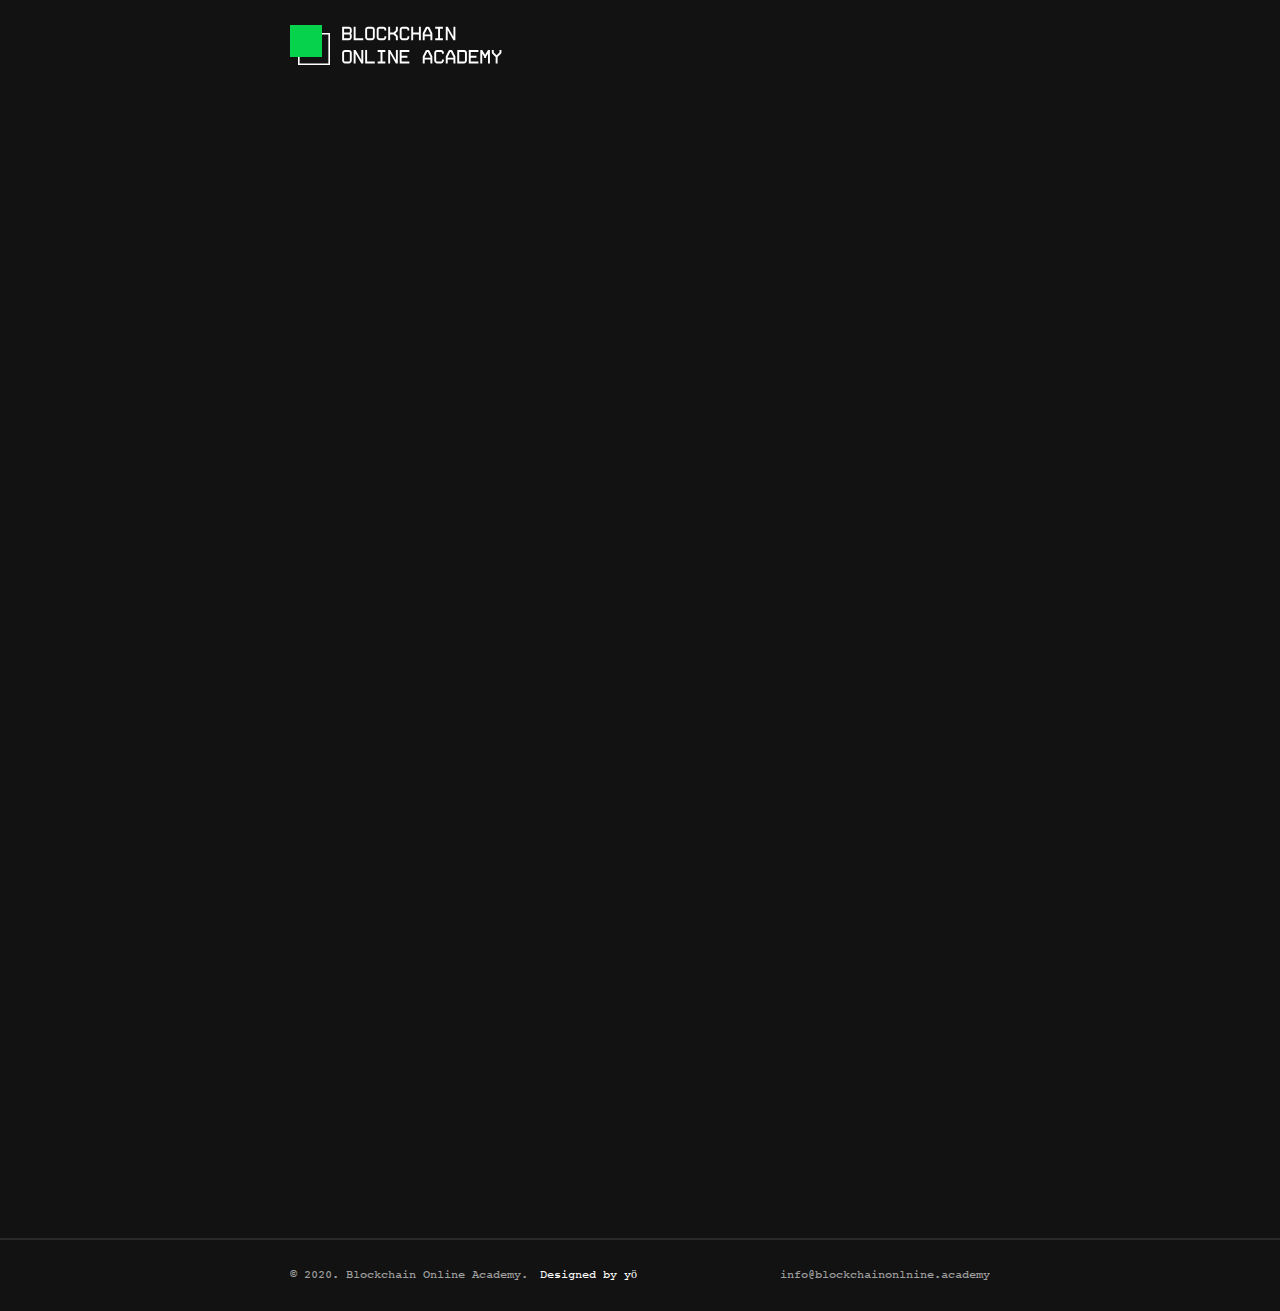
<file: course3.html>
<!doctype html>
<html lang="ru">
<head>
    <meta charset="utf-8">
    <meta name="viewport" content="width=device-width, initial-scale=1, shrink-to-fit=no">
    <link rel="stylesheet" href="css/animations.css" type="text/css">
    <link rel="stylesheet" href="assets/custom/bootstrap/css/bootstrap.min.css">
    <link rel="stylesheet" href="assets/custom/swiper/css/swiper.min.css">
    <link rel="stylesheet" href="css/style.css">
    <link rel="shortcut icon" href="assets/images/favicon.png" type="image/x-icon">
    <title>Blockchain Online Academy</title>
</head>
<body>
<!--header-->
<header class="header">
    <div class="container">
        <nav class="navbar">
            <a href="/"><img class="logo" src="assets/images/logo.svg"></a>
        </nav>
    </div>
</header>
<section class="page">
    <div class="container animatedParent">
        <div class="row">
            <div class="col-12 col-md-10 col-xl-8 mx-auto">
                <div class="animated fadeInRightShort">
                    <div class="sticker">ADVANCED TOPIC</div>
                    <h2>Blockchain and distributed protocols. Data structures</h2>
                </div>
                <div class="course-container animated fadeInRightShort delay-250">
                    <div class="course-number">[01]</div>
                    <div class="text-regular">
                        <p>
                            Blocks and transactions. Comparing several popular implementations
                        </p>
                    </div>
                </div>
                <div class="course-container animated fadeInRightShort delay-500">
                    <div class="course-number">[02]</div>
                    <div class="text-regular">
                        <p>
                            Keys generation and management. HD wallets
                        </p>
                    </div>
                </div>
                <div class="course-container animated fadeInRightShort delay-500">
                    <div class="course-number">[03]</div>
                    <div class="text-regular">
                        <p>
                            Consensuses in public networks. PoW, PoS, dPoS
                        </p>
                    </div>
                </div>
                <div class="course-container animated fadeInRightShort delay-500">
                    <div class="course-number">[04]</div>
                    <div class="text-regular">
                        <p>
                            Consensuses in private networks. BFT: PBFT, Tendermint, SBFT, HotStuff
                        </p>
                    </div>
                </div>
                <div class="course-container animated fadeInRightShort delay-500">
                    <div class="course-number">[05]</div>
                    <div class="text-regular">
                        <p>
                            Nodes: full vs light. SPV
                        </p>
                    </div>
                </div>
                <div class="course-container animated fadeInRightShort delay-500">
                    <div class="course-number">[06]</div>
                    <div class="text-regular">
                        <p>
                            Observability and traceability of data in distributed networks. What can or should be encrypted
                        </p>
                    </div>
                </div>
                <div class="course-container animated fadeInRightShort delay-500">
                    <div class="course-number">[07]</div>
                    <div class="text-regular">
                        <p>
                            Distributed hash table (DHT)
                        </p>
                    </div>
                </div>
                <div class="course-container animated fadeInRightShort delay-500">
                    <div class="course-number">[08]</div>
                    <div class="text-regular">
                        <p>
                            IPFS, Bittorent
                        </p>
                    </div>
                </div>
                <div class="course-container animated fadeInRightShort delay-500">
                    <div class="course-number">[09]</div>
                    <div class="text-regular">
                        <p>
                            Bitmessage
                        </p>
                    </div>
                </div>
                <div class="course-container animated fadeInRightShort delay-500">
                    <div class="course-number">[10]</div>
                    <div class="text-regular">
                        <p>
                            DAGs in DLT: IOTA / Tangle
                        </p>
                    </div>
                </div>
                <div class="course-container animated fadeInRightShort delay-500">
                    <div class="course-number">[11]</div>
                    <div class="text-regular">
                        <p>
                            Hedera Hashgraph: aBFT. “Gossip about Gossip” protocol
                        </p>
                    </div>
                </div>
                <div class="centered centered-mobile animated fadeInUpShort delay-250">
                    <div class="border-wrapper">
                        <a href="form.html" class="btn btn-link">Enroll now</a>
                        <div class="btn-border"></div>
                    </div>
                </div>
            </div>
        </div>
    </div>
</section>
<!--footer-->
<footer class="footer">
    <div class="container">
        <div class="footer-content-wrapper">
            <div class="footer-content">
                <div class="copyright">© 2020. Blockchain Online Academy. </div>
                <a target="_blank" href="https://yoagency.ru" class="footer-link design-link">Designed by yö</a>
            </div>
            <div class="footer-content">
                <a href="mailto:info@blockchainonlnine.academy" class="footer-link">info@blockchainonlnine.academy</a>
            </div>
        </div>
    </div>
</footer>
<script src="https://code.jquery.com/jquery-3.4.1.min.js" integrity="sha256-CSXorXvZcTkaix6Yvo6HppcZGetbYMGWSFlBw8HfCJo=" crossorigin="anonymous"></script>
<script src="https://cdn.jsdelivr.net/npm/popper.js@1.16.0/dist/umd/popper.min.js" integrity="sha384-Q6E9RHvbIyZFJoft+2mJbHaEWldlvI9IOYy5n3zV9zzTtmI3UksdQRVvoxMfooAo" crossorigin="anonymous"></script>
<script src="assets/custom/bootstrap/js/bootstrap.min.js"></script>
<script src="assets/custom/swiper/js/swiper.min.js"></script>
<script src="js/main.js"></script>
<script src='js/css3-animate-it.js'></script>
</body>
</html>
</file>
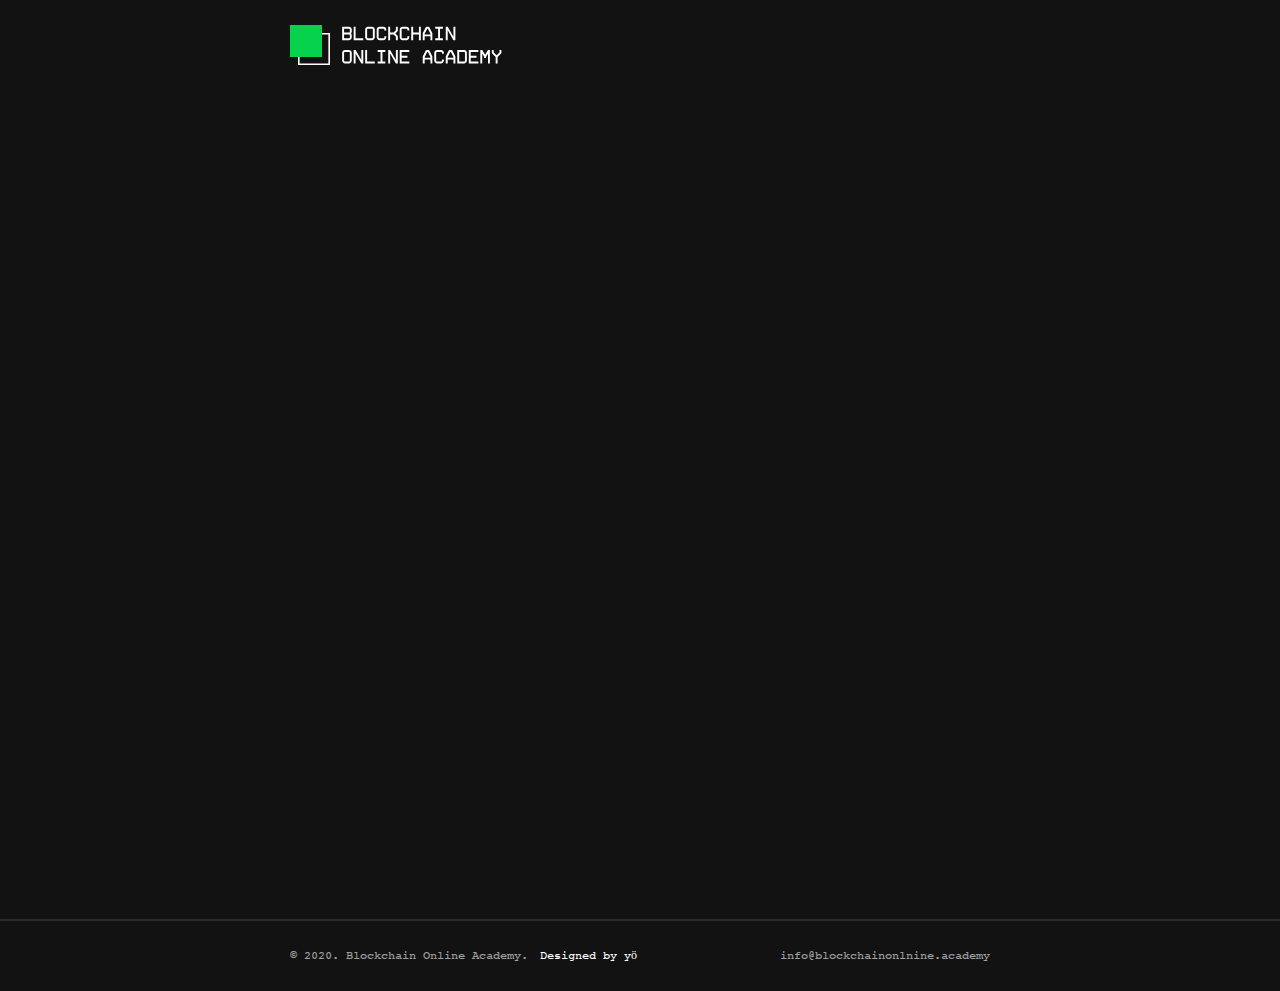
<file: course4.html>
<!doctype html>
<html lang="ru">
<head>
    <meta charset="utf-8">
    <meta name="viewport" content="width=device-width, initial-scale=1, shrink-to-fit=no">
    <link rel="stylesheet" href="css/animations.css" type="text/css">
    <link rel="stylesheet" href="assets/custom/bootstrap/css/bootstrap.min.css">
    <link rel="stylesheet" href="assets/custom/swiper/css/swiper.min.css">
    <link rel="stylesheet" href="css/style.css">
    <link rel="shortcut icon" href="assets/images/favicon.png" type="image/x-icon">
    <title>Blockchain Online Academy</title>
</head>
<body>
<!--header-->
<header class="header">
    <div class="container">
        <nav class="navbar">
            <a href="/"><img class="logo" src="assets/images/logo.svg"></a>
        </nav>
    </div>
</header>
<section class="page">
    <div class="container animatedParent">
        <div class="row">
            <div class="col-12 col-md-10 col-xl-8 mx-auto">
                <div class="animated fadeInRightShort">
                    <div class="sticker">ADVANCED TOPIC</div>
                    <h2>Cryptography Blockchain I</h2>
                </div>
                <div class="course-container animated fadeInRightShort delay-250">
                    <div class="course-number">[01]</div>
                    <div class="text-regular">
                        <p>
                            Random number generation.
                        </p>
                    </div>
                </div>
                <div class="course-container animated fadeInRightShort delay-500">
                    <div class="course-number">[02]</div>
                    <div class="text-regular">
                        <p>
                            Hash functions. MACs. Properties of cryptographic hash
                        </p>
                    </div>
                </div>
                <div class="course-container animated fadeInRightShort delay-500">
                    <div class="course-number">[03]</div>
                    <div class="text-regular">
                        <p>
                            Merkle tree
                        </p>
                    </div>
                </div>
                <div class="course-container animated fadeInRightShort delay-500">
                    <div class="course-number">[04]</div>
                    <div class="text-regular">
                        <p>
                            Symmetric cryptography. Block and stream ciphers. Modes of operation
                        </p>
                    </div>
                </div>
                <div class="course-container animated fadeInRightShort delay-500">
                    <div class="course-number">[05]</div>
                    <div class="text-regular">
                        <p>
                            Asymmetric cryptography. Directional Encryption and Signatures
                        </p>
                    </div>
                </div>
                <div class="course-container animated fadeInRightShort delay-500">
                    <div class="course-number">[06]</div>
                    <div class="text-regular">
                        <p>
                            Implementations based on Factoring, Discrete Logarithm, Elliptic Curves
                        </p>
                    </div>
                </div>
                <div class="course-container animated fadeInRightShort delay-500">
                    <div class="course-number">[07]</div>
                    <div class="text-regular">
                        <p>
                            Key exchange protocols. Diffie-Hellman
                        </p>
                    </div>
                </div>
                <div class="centered centered-mobile animated fadeInUpShort delay-250">
                    <div class="border-wrapper">
                        <a href="form.html" class="btn btn-link">Enroll now</a>
                        <div class="btn-border"></div>
                    </div>
                </div>
            </div>
        </div>
    </div>
</section>
<!--footer-->
<footer class="footer">
    <div class="container">
        <div class="footer-content-wrapper">
            <div class="footer-content">
                <div class="copyright">© 2020. Blockchain Online Academy. </div>
                <a target="_blank" href="https://yoagency.ru" class="footer-link design-link">Designed by yö</a>
            </div>
            <div class="footer-content">
                <a href="mailto:info@blockchainonlnine.academy" class="footer-link">info@blockchainonlnine.academy</a>
            </div>
        </div>
    </div>
</footer>
<script src="https://code.jquery.com/jquery-3.4.1.min.js" integrity="sha256-CSXorXvZcTkaix6Yvo6HppcZGetbYMGWSFlBw8HfCJo=" crossorigin="anonymous"></script>
<script src="https://cdn.jsdelivr.net/npm/popper.js@1.16.0/dist/umd/popper.min.js" integrity="sha384-Q6E9RHvbIyZFJoft+2mJbHaEWldlvI9IOYy5n3zV9zzTtmI3UksdQRVvoxMfooAo" crossorigin="anonymous"></script>
<script src="assets/custom/bootstrap/js/bootstrap.min.js"></script>
<script src="assets/custom/swiper/js/swiper.min.js"></script>
<script src="js/main.js"></script>
<script src='js/css3-animate-it.js'></script>
</body>
</html>
</file>
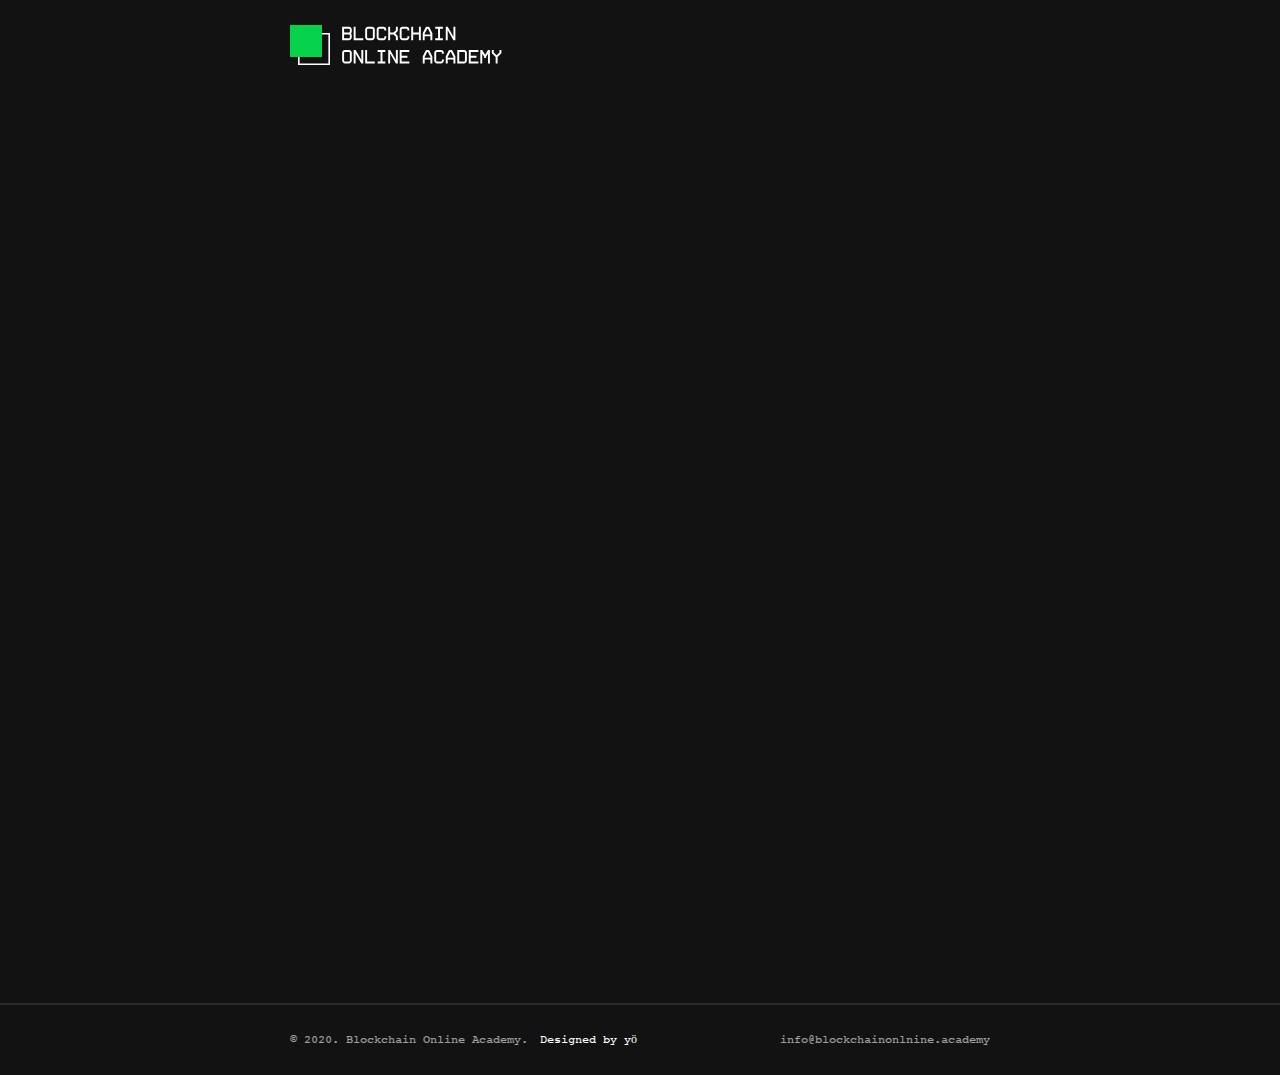
<file: course5.html>
<!doctype html>
<html lang="ru">
<head>
    <meta charset="utf-8">
    <meta name="viewport" content="width=device-width, initial-scale=1, shrink-to-fit=no">
    <link rel="stylesheet" href="css/animations.css" type="text/css">
    <link rel="stylesheet" href="assets/custom/bootstrap/css/bootstrap.min.css">
    <link rel="stylesheet" href="assets/custom/swiper/css/swiper.min.css">
    <link rel="stylesheet" href="css/style.css">
    <link rel="shortcut icon" href="assets/images/favicon.png" type="image/x-icon">
    <title>Blockchain Online Academy</title>
</head>
<body>
<!--header-->
<header class="header">
    <div class="container">
        <nav class="navbar">
            <a href="/"><img class="logo" src="assets/images/logo.svg"></a>
        </nav>
    </div>
</header>
<section class="page">
    <div class="container animatedParent">
        <div class="row">
            <div class="col-12 col-md-10 col-xl-8 mx-auto">
                <div class="animated fadeInRightShort">
                    <div class="sticker">ADVANCED TOPIC</div>
                    <h2>Cryptography Blockchain II</h2>
                </div>
                <div class="course-container animated fadeInRightShort delay-250">
                    <div class="course-number">[01]</div>
                    <div class="text-regular">
                        <p>
                            Digital Signature protocols. Threshold, Group, Ring, Blind
                        </p>
                    </div>
                </div>
                <div class="course-container animated fadeInRightShort delay-500">
                    <div class="course-number">[02]</div>
                    <div class="text-regular">
                        <p>
                            Schnorr signature
                        </p>
                    </div>
                </div>
                <div class="course-container animated fadeInRightShort delay-500">
                    <div class="course-number">[03]</div>
                    <div class="text-regular">
                        <p>
                            Short signatures. HFE. BLS
                        </p>
                    </div>
                </div>
                <div class="course-container animated fadeInRightShort delay-500">
                    <div class="course-number">[04]</div>
                    <div class="text-regular">
                        <p>
                            Zero-Knowledge proof. zk-SNARK. zk-STARK. Bulletproofs
                        </p>
                    </div>
                </div>
                <div class="course-container animated fadeInRightShort delay-500">
                    <div class="course-number">[05]</div>
                    <div class="text-regular">
                        <p>
                            Homomorphic encryption
                        </p>
                    </div>
                </div>
                <div class="course-container animated fadeInRightShort delay-500">
                    <div class="course-number">[06]</div>
                    <div class="text-regular">
                        <p>
                            Post-quantum cryptography
                        </p>
                    </div>
                </div>
                <div class="course-container animated fadeInRightShort delay-500">
                    <div class="course-number">[07]</div>
                    <div class="text-regular">
                        <p>
                            Verifiable Delay Functions
                        </p>
                    </div>
                </div>
                <div class="course-container animated fadeInRightShort delay-500">
                    <div class="course-number">[08]</div>
                    <div class="text-regular">
                        <p>
                            Mimblewimble
                        </p>
                    </div>
                </div>
                <div class="course-container animated fadeInRightShort delay-500">
                    <div class="course-number">[09]</div>
                    <div class="text-regular">
                        <p>
                            Stateless consensus. Accumulators
                        </p>
                    </div>
                </div>
                <div class="centered centered-mobile animated fadeInUpShort delay-250">
                    <div class="border-wrapper">
                        <a href="form.html" class="btn btn-link">Enroll now</a>
                        <div class="btn-border"></div>
                    </div>
                </div>
            </div>
        </div>
    </div>
</section>
<!--footer-->
<footer class="footer">
    <div class="container">
        <div class="footer-content-wrapper">
            <div class="footer-content">
                <div class="copyright">© 2020. Blockchain Online Academy. </div>
                <a target="_blank" href="https://yoagency.ru" class="footer-link design-link">Designed by yö</a>
            </div>
            <div class="footer-content">
                <a href="mailto:info@blockchainonlnine.academy" class="footer-link">info@blockchainonlnine.academy</a>
            </div>
        </div>
    </div>
</footer>
<script src="https://code.jquery.com/jquery-3.4.1.min.js" integrity="sha256-CSXorXvZcTkaix6Yvo6HppcZGetbYMGWSFlBw8HfCJo=" crossorigin="anonymous"></script>
<script src="https://cdn.jsdelivr.net/npm/popper.js@1.16.0/dist/umd/popper.min.js" integrity="sha384-Q6E9RHvbIyZFJoft+2mJbHaEWldlvI9IOYy5n3zV9zzTtmI3UksdQRVvoxMfooAo" crossorigin="anonymous"></script>
<script src="assets/custom/bootstrap/js/bootstrap.min.js"></script>
<script src="assets/custom/swiper/js/swiper.min.js"></script>
<script src="js/main.js"></script>
<script src='js/css3-animate-it.js'></script>
</body>
</html>
</file>
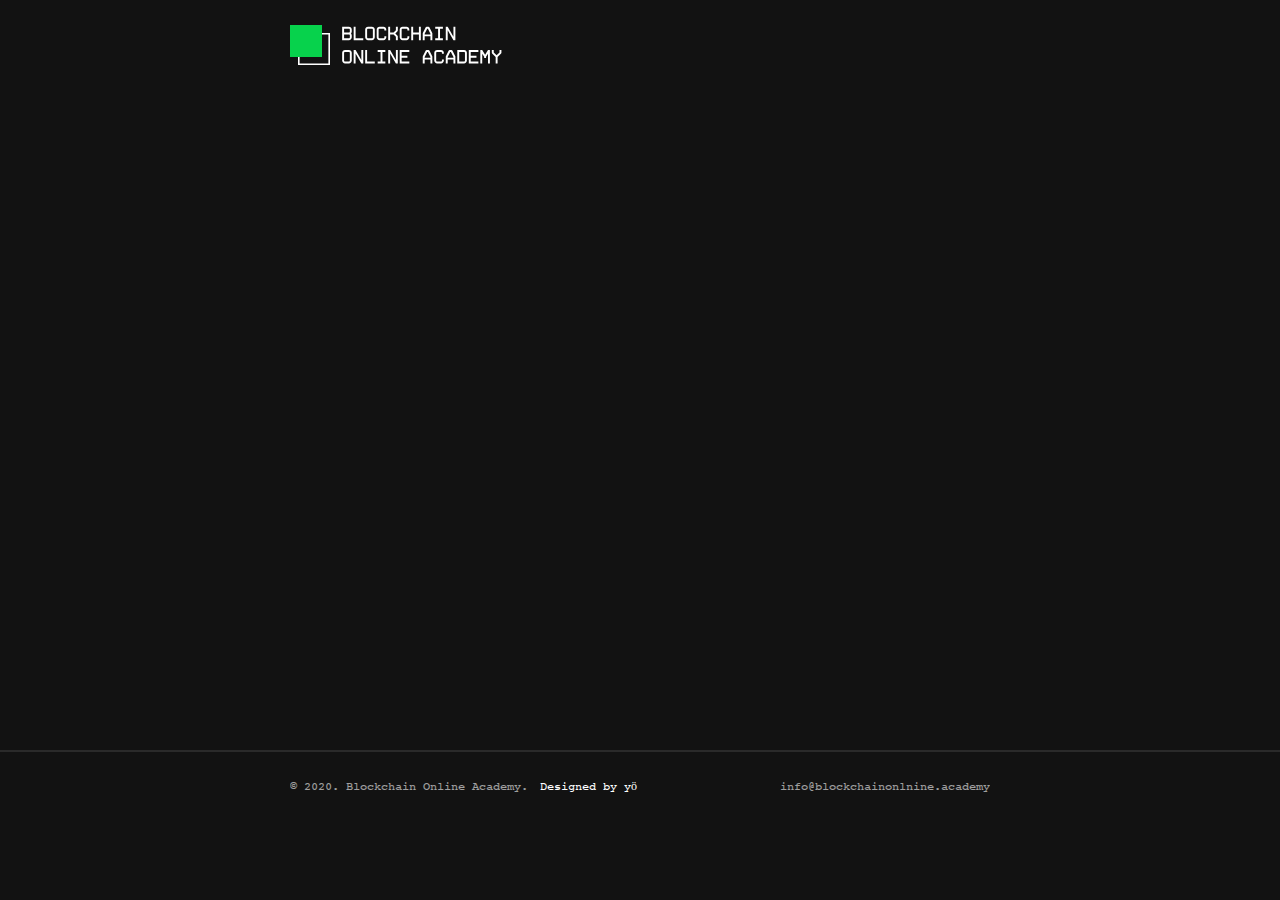
<file: form.html>
<!doctype html>
<html lang="ru">
<head>
    <meta charset="utf-8">
    <meta name="viewport" content="width=device-width, initial-scale=1, shrink-to-fit=no">
    <link rel="stylesheet" href="css/animations.css" type="text/css">
    <link rel="stylesheet" href="assets/custom/bootstrap/css/bootstrap.min.css">
    <link rel="stylesheet" href="assets/custom/swiper/css/swiper.min.css">
    <link rel="stylesheet" href="css/style.css">
    <link rel="shortcut icon" href="assets/images/favicon.png" type="image/x-icon">
    <title>Blockchain Online Academy</title>
</head>
<body>
<!--header-->
<header class="header">
    <div class="container">
        <nav class="navbar">
            <a href="/"><img class="logo" src="assets/images/logo.svg"></a>
        </nav>
    </div>
</header>
<section class="section-form">
    <div class="container animatedParent">
        <div class="row animated fadeInRightShort">
            <div class="col-12 col-md-6 col-xl-4 mx-auto">
                <h2 class="has-before before-horizontal text-center text-md-left">Stay tuned!</h2>
                <div class="text-regular">
                    Share your contact details and topics you are awaiting for
                </div>
                <form class="needs-validation" method="POST" novalidate netlify name="enroll">
                    <div class="form-group">
                        <input type="text" class="form-control" id="name" name="name" required>
                        <label class="form-input-label">Your name*</label>
                    </div>
                    <div class="form-group">
                        <input type="text" class="form-control" id="email" name="email" required>
                        <label class="form-input-label">Email*</label>
                    </div>
                    <div class="form-group">
                        <input type="text" class="form-control" id="phoneNumber" name="phoneNumber" required>
                        <label class="form-input-label">Phone*</label>
                    </div>
                    <div class="form-group">
                        <input type="text" class="form-control" id="question" name="question" required>
                        <label class="form-input-label">What topics would interest you the most*</label>
                    </div>
                    <!--<div class="form-group form-check">
                        <input type="checkbox" class="custom-control-input" id="check" required>
                        <label class="custom-control-label" for="check">
                            I agree of <a href="#" class="form-link">Terms of use</a> and <a href="#" class="form-link">Privacy Policy</a>
                        </label>
                    </div>-->
                    <div class="border-wrapper">
                        <button type="submit" class="btn btn-link">SUBMIT</button>
                        <div class="btn-border"></div>
                    </div>
                </form>
            </div>
        </div>
    </div>
</section>
<!--footer-->
<footer class="footer">
    <div class="container">
        <div class="footer-content-wrapper">
            <div class="footer-content">
                <div class="copyright">© 2020. Blockchain Online Academy. </div>
                <a target="_blank" href="https://yoagency.ru" class="footer-link design-link">Designed by yö</a>
            </div>
            <div class="footer-content">
                <a href="mailto:info@blockchainonlnine.academy" class="footer-link">info@blockchainonlnine.academy</a>
            </div>
        </div>
    </div>
</footer>
<script src="https://code.jquery.com/jquery-3.4.1.min.js" integrity="sha256-CSXorXvZcTkaix6Yvo6HppcZGetbYMGWSFlBw8HfCJo=" crossorigin="anonymous"></script>
<script src="https://cdn.jsdelivr.net/npm/popper.js@1.16.0/dist/umd/popper.min.js" integrity="sha384-Q6E9RHvbIyZFJoft+2mJbHaEWldlvI9IOYy5n3zV9zzTtmI3UksdQRVvoxMfooAo" crossorigin="anonymous"></script>
<script src="assets/custom/bootstrap/js/bootstrap.min.js"></script>
<script src="assets/custom/swiper/js/swiper.min.js"></script>
<script src="js/main.js"></script>
<script src='js/css3-animate-it.js'></script>
</body>
</html>
</file>
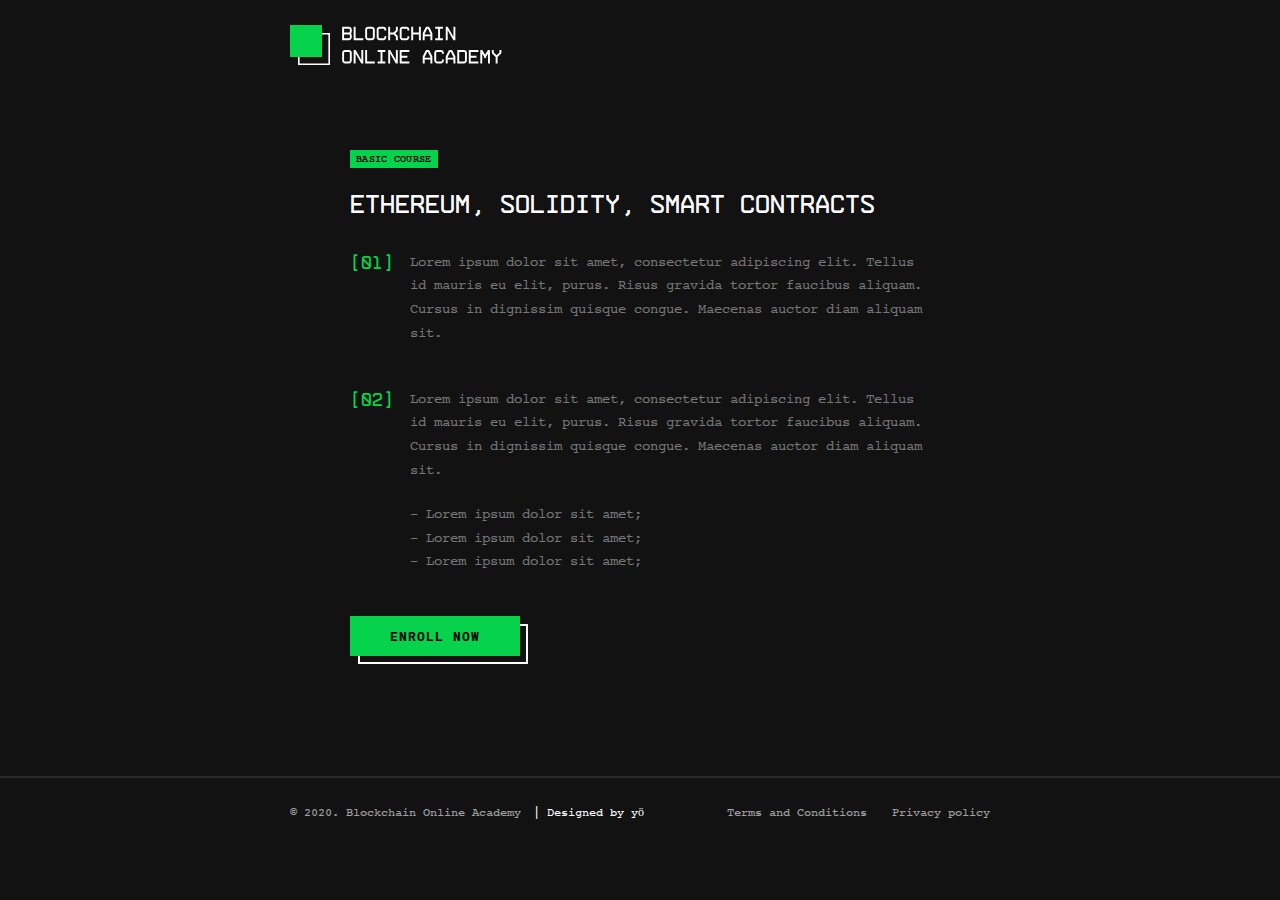
<file: page.html>
<!doctype html>
<html lang="ru">
<head>
    <meta charset="utf-8">
    <meta name="viewport" content="width=device-width, initial-scale=1, shrink-to-fit=no">

    <link rel="stylesheet" href="assets/custom/bootstrap/css/bootstrap.min.css">
    <link rel="stylesheet" href="assets/custom/swiper/css/swiper.min.css">
    <link rel="stylesheet" href="css/style.css">

    <title></title>
</head>
<body>
<!--header-->
<header class="header">
    <div class="container">
        <nav class="navbar">
            <a href="/"><img class="logo" src="assets/images/logo.svg"></a>
        </nav>
    </div>
</header>
<section class="page">
    <div class="container">
        <div class="row">
            <div class="col-12 col-md-10 col-xl-8 mx-auto">
                <div class="sticker">Basic course</div>
                <h2>Ethereum, Solidity, Smart Contracts</h2>
                <div class="course-container">
                    <div class="course-number">[01]</div>
                    <div class="text-regular">
                        <p>
                            Lorem ipsum dolor sit amet, consectetur adipiscing elit. Tellus id mauris eu elit, purus. Risus
                            gravida tortor faucibus aliquam. Cursus in dignissim quisque congue. Maecenas auctor diam aliquam sit.
                        </p>
                    </div>
                </div>
                <div class="course-container">
                    <div class="course-number">[02]</div>
                    <div class="text-regular">
                        <p>
                            Lorem ipsum dolor sit amet, consectetur adipiscing elit. Tellus id mauris eu elit, purus. Risus
                            gravida tortor faucibus aliquam. Cursus in dignissim quisque congue. Maecenas auctor diam aliquam sit.
                        </p>
                        <ul>
                            <li>- Lorem ipsum dolor sit amet;</li>
                            <li>- Lorem ipsum dolor sit amet;</li>
                            <li>- Lorem ipsum dolor sit amet;</li>
                        </ul>
                    </div>
                </div>
                <div class="centered centered-mobile">
                    <div class="border-wrapper">
                        <a href="#" class="btn btn-link">Enroll now</a>
                        <div class="btn-border"></div>
                    </div>
                </div>
            </div>
        </div>
    </div>
</section>
<!--footer-->
<footer class="footer">
    <div class="container">
        <div class="footer-content-wrapper">
            <div class="footer-content">
                <div class="copyright">© 2020. Blockchain Online Academy</div>
                <a href="#" class="footer-link design-link">| Designed by yö</a>
            </div>
            <div class="footer-content">
                <a href="#" class="footer-link">Terms and Conditions</a>
                <a href="#" class="footer-link">Privacy policy</a>
            </div>
        </div>
    </div>
</footer>
<script src="https://code.jquery.com/jquery-3.4.1.min.js" integrity="sha256-CSXorXvZcTkaix6Yvo6HppcZGetbYMGWSFlBw8HfCJo=" crossorigin="anonymous"></script>
<script src="https://cdn.jsdelivr.net/npm/popper.js@1.16.0/dist/umd/popper.min.js" integrity="sha384-Q6E9RHvbIyZFJoft+2mJbHaEWldlvI9IOYy5n3zV9zzTtmI3UksdQRVvoxMfooAo" crossorigin="anonymous"></script>
<script src="assets/custom/bootstrap/js/bootstrap.min.js"></script>
<script src="assets/custom/swiper/js/swiper.min.js"></script>
<script src="js/main.js"></script>
</body>
</html>
</file>
<file: css/style.css>
@font-face {
  font-family: Courier10CyrBT;
  src: url("../assets/fonts/Courier10CyrBT.woff2") format('woff2'), url("../assets/fonts/Courier10CyrBT.woff") format('woff');
}
@font-face {
  font-family: CourierNewBold;
  src: url("../assets/fonts/CourierNewBold.woff2") format('woff2'), url("../assets/fonts/CourierNewBold.woff") format('woff');
}
@font-face {
  font-family: ArameMono;
  src: url("../assets/fonts/ArameMono.woff2") format('woff2'), url("../assets/fonts/ArameMono.woff") format('woff');
}
@font-face {
  font-family: RobotoMedium;
  src: url("../assets/fonts/RobotoMono-Medium.woff2") format('woff2'), url("../assets/fonts/RobotoMono-Medium.woff") format('woff');
}
@font-face {
  font-family: RobotoBold;
  src: url("../assets/fonts/RobotoMono-Bold.woff2") format('woff2'), url("../assets/fonts/RobotoMono-Bold.woff") format('woff');
}
/** General **/
.row:before,
.row:after {
  display: inline-block !important;
  content: normal;
}
input,
textarea {
  resize: none;
}
input:focus,
textarea:focus {
  -webkit-box-shadow: none !important;
          box-shadow: none !important;
}
button,
a {
  display: inline-block;
  text-decoration: none;
}
button:hover,
a:hover,
button:focus,
a:focus {
  color: inherit;
  outline: none;
  text-decoration: none;
  -webkit-box-shadow: none;
          box-shadow: none;
}
button {
  padding: 0;
  border: 0;
}
img {
  display: block;
  margin: auto;
  max-width: 100%;
  max-height: 100%;
}
ul {
  list-style: none;
  margin: 0;
  padding: 0;
}
body {
  position: relative;
  font-family: Courier10CyrBT, Arial, sans-serif;
  font-size: 14px;
  color: #fff;
  line-height: 1;
  background-color: #121212;
}
/** Containers **/
.container {
  position: relative;
  padding: 0 15px;
}
@media (min-width: 768px) {
  .container {
    max-width: 700px;
    padding: 0;
  }
}
@media (min-width: 1440px) {
  .container {
    max-width: 1280px;
  }
}
@media (min-width: 1921px) {
  .container {
    max-width: 1600px;
  }
}
.row {
  margin-left: 0;
  margin-right: 0;
}
@media (min-width: 768px) {
  .row {
    margin-left: -10px;
    margin-right: -10px;
  }
}
@media (min-width: 1921px) {
  .row {
    margin-left: -25px;
    margin-right: -25px;
  }
}
.col,
[class*="col-"] {
  padding-left: 0;
  padding-right: 0;
}
@media (min-width: 768px) {
  .col,
  [class*="col-"] {
    padding-left: 10px;
    padding-right: 10px;
  }
}
@media (min-width: 1921px) {
  .col,
  [class*="col-"] {
    padding-left: 25px;
    padding-right: 25px;
  }
}
section {
  margin-bottom: 100px;
}
@media (min-width: 768px) {
  section {
    margin-bottom: 120px;
  }
}
@media (min-width: 1440px) {
  section {
    margin-bottom: 150px;
  }
}
/** Headings **/
h1,
.h1 {
  font-family: ArameMono;
  font-size: 26px;
  line-height: 1.5;
  color: #fff;
  text-transform: uppercase;
  margin-bottom: 20px;
}
@media (min-width: 768px) {
  h1,
  .h1 {
    font-size: 34px;
    line-height: 1.3;
    margin-bottom: 15px;
  }
}
@media (min-width: 1440px) {
  h1,
  .h1 {
    font-size: 64px;
    margin-bottom: 30px;
  }
}
@media (min-width: 1921px) {
  h1,
  .h1 {
    font-size: 96px;
  }
}
h2,
.h2 {
  font-family: ArameMono;
  font-size: 20px;
  line-height: 1.5;
  color: #fff;
  text-transform: uppercase;
  margin-bottom: 30px;
}
@media (min-width: 768px) {
  h2,
  .h2 {
    font-size: 25px;
    line-height: 1.3;
  }
}
@media (min-width: 1440px) {
  h2,
  .h2 {
    font-size: 40px;
  }
}
@media (min-width: 1921px) {
  h2,
  .h2 {
    font-size: 60px;
  }
}
h3,
.h3 {
  font-family: ArameMono;
  font-size: 18px;
  line-height: 1.5;
  color: #fff;
  text-transform: uppercase;
  margin-bottom: 6px;
}
@media (min-width: 768px) {
  h3,
  .h3 {
    font-size: 20px;
    line-height: 1.3;
    margin-bottom: 10px;
  }
}
@media (min-width: 1440px) {
  h3,
  .h3 {
    font-size: 28px;
  }
}
@media (min-width: 1921px) {
  h3,
  .h3 {
    font-size: 42px;
  }
}
/** Regular text **/
.text-regular {
  font-family: Courier10CyrBT;
  font-size: 14px;
  line-height: 1.5;
  color: #777;
  margin-bottom: 0;
}
@media (min-width: 768px) {
  .text-regular {
    line-height: 1.7;
  }
}
@media (min-width: 1440px) {
  .text-regular {
    font-size: 20px;
  }
}
@media (min-width: 1921px) {
  .text-regular {
    font-size: 30px;
  }
}
/** Buttons **/
.btn {
  display: -webkit-box;
  display: -ms-flexbox;
  display: flex;
  -webkit-box-align: center;
      -ms-flex-align: center;
          align-items: center;
  -webkit-box-pack: center;
      -ms-flex-pack: center;
          justify-content: center;
  font-family: RobotoBold;
  font-size: 12px;
  letter-spacing: 1px;
  text-transform: uppercase;
  border: 0;
  border-radius: 0;
  padding: 0;
}
.btn:focus {
  -webkit-box-shadow: none;
          box-shadow: none;
}
@media (min-width: 768px) {
  .btn {
    font-size: 13px;
  }
}
@media (min-width: 1440px) {
  .btn {
    font-size: 17px;
  }
}
@media (min-width: 1921px) {
  .btn {
    font-size: 25px;
  }
}
.btn-link {
  position: relative;
  z-index: 100;
  width: 180px;
  height: 40px;
  color: #000;
  background: #07d24c;
}
.btn-link:hover,
.btn-link:focus {
  color: #000;
  text-decoration: none;
  background: #fff;
}
@media (min-width: 768px) {
  .btn-link {
    width: 170px;
  }
}
@media (min-width: 1440px) {
  .btn-link {
    width: 200px;
    height: 55px;
  }
}
@media (min-width: 1921px) {
  .btn-link {
    width: 300px;
    height: 82px;
  }
}
.btn-border {
  position: absolute;
  z-index: 10;
  content: "";
  width: 180px;
  height: 40px;
  border: 1px solid #fff;
  top: 8px;
  right: -8px;
}
@media (min-width: 768px) {
  .btn-border {
    width: 170px;
    border: 2px solid #fff;
  }
}
@media (min-width: 1440px) {
  .btn-border {
    width: 200px;
    height: 55px;
  }
}
@media (min-width: 1921px) {
  .btn-border {
    width: 300px;
    height: 82px;
  }
}
.btn-short {
  width: 122px;
}
.btn-short + .btn-border {
  width: 122px;
}
@media (min-width: 768px) {
  .btn-short {
    width: 138px;
  }
  .btn-short + .btn-border {
    width: 138px;
  }
}
@media (min-width: 1440px) {
  .btn-short {
    width: 200px;
    height: 55px;
  }
  .btn-short + .btn-border {
    width: 200px;
    height: 55px;
  }
}
@media (min-width: 1921px) {
  .btn-short {
    width: 300px;
    height: 82px;
  }
  .btn-short + .btn-border {
    width: 300px;
    height: 82px;
  }
}
.btn-signup {
  position: relative;
  width: 70px;
  height: 25px;
  background: #121212;
  font-family: RobotoBold;
  font-size: 10px;
  color: #07d24c;
  border-left: 2px solid #07d24c;
  border-right: 2px solid #07d24c;
  -webkit-transition: background ease-in-out 0.2s;
  transition: background ease-in-out 0.2s;
}
.btn-signup:before,
.btn-signup:after {
  content: "";
  position: absolute;
  top: 0;
  left: 0;
  right: 0;
  height: 2px;
  background: #07d24c;
  -webkit-transition: all 0.8s cubic-bezier(0.19, 1, 0.22, 1) 50ms;
  transition: all 0.8s cubic-bezier(0.19, 1, 0.22, 1) 50ms;
}
.btn-signup:before {
  right: calc(20% + 8px);
}
.btn-signup:after {
  left: calc(80% + 8px);
}
.btn-signup span {
  display: block;
}
.btn-signup span:before,
.btn-signup span:after {
  content: "";
  position: absolute;
  bottom: 0;
  left: 0;
  right: 0;
  height: 2px;
  background: #07d24c;
  -webkit-transition: all 0.8s cubic-bezier(0.19, 1, 0.22, 1) 50ms;
  transition: all 0.8s cubic-bezier(0.19, 1, 0.22, 1) 50ms;
}
.btn-signup span:before {
  right: calc(80% + 8px);
}
.btn-signup span:after {
  left: calc(20% + 8px);
}
.btn-signup:hover {
  color: #07d24c;
  background: rgba(7,210,76,0.2);
}
.btn-signup:hover:before {
  right: 50%;
}
.btn-signup:hover:after {
  left: 50%;
}
.btn-signup:hover span:before {
  right: 50%;
}
.btn-signup:hover span:after {
  left: 50%;
}
@media (min-width: 768px) {
  .btn-signup {
    width: 110px;
    height: 40px;
    font-size: 13px;
  }
}
@media (min-width: 1440px) {
  .btn-signup {
    width: 130px;
    height: 46px;
    font-size: 15px;
  }
}
@media (min-width: 1921px) {
  .btn-signup {
    width: 195px;
    height: 69px;
    font-size: 22px;
  }
}
.btn-login {
  background: rgba(255,255,255,0.08) url("../assets/images/login.svg") no-repeat center;
  width: 25px;
  height: 25px;
  margin-left: 10px;
}
@media (min-width: 768px) {
  .btn-login {
    display: none;
  }
}
/** Links **/
.link-more {
  font-family: ArameMono;
  font-size: 10px;
  line-height: 1.2;
  letter-spacing: 2px;
  text-transform: uppercase;
  color: #fff;
}
@media (min-width: 1440px) {
  .link-more {
    font-size: 14px;
  }
}
@media (min-width: 1921px) {
  .link-more {
    font-size: 21px;
  }
}
.footer-link {
  font-family: Courier10CyrBT;
  font-size: 14px;
  line-height: 1.7;
  color: #fff;
  opacity: 0.6;
  margin-bottom: 15px;
}
@media (min-width: 768px) {
  .footer-link {
    font-size: 12px;
    margin-bottom: 0;
  }
  .footer-link + .footer-link {
    margin-left: 25px;
  }
}
@media (min-width: 1440px) {
  .footer-link {
    font-size: 16px;
  }
}
@media (min-width: 1921px) {
  .footer-link {
    font-size: 21px;
  }
}
.design-link {
  opacity: 1;
}
.link-social {
  display: -webkit-inline-box;
  display: -ms-inline-flexbox;
  display: inline-flex;
  opacity: 0.7;
}
.link-social +.link-social {
  margin-left: 20px;
}
.link-social:hover,
.link-social:focus {
  opacity: 1;
}
@media (min-width: 1921px) {
  .link-social img {
    width: 23px;
  }
}
.link-login {
  display: none;
  font-family: RobotoMedium;
  font-size: 10px;
  text-transform: uppercase;
  color: #fff;
}
.link-login:hover,
.link-login:focus {
  color: #1ccb62;
}
@media (min-width: 768px) {
  .link-login {
    display: inline-block;
    font-size: 13px;
    margin: 0 32px;
  }
}
@media (min-width: 1440px) {
  .link-login {
    font-size: 15px;
  }
}
@media (min-width: 1921px) {
  .link-login {
    font-size: 22px;
  }
}
/** Header **/
header,
.header {
  position: absolute;
  top: 0;
  width: 100%;
  z-index: 9999;
}
.navbar {
  display: -webkit-box;
  display: -ms-flexbox;
  display: flex;
  -webkit-box-align: center;
      -ms-flex-align: center;
          align-items: center;
  -webkit-box-pack: justify;
      -ms-flex-pack: justify;
          justify-content: space-between;
  padding: 15px 0;
}
@media (min-width: 768px) {
  .navbar {
    padding: 25px 0;
  }
}
@media (min-width: 1440px) {
  .navbar {
    padding: 36px 0;
  }
}
.navbar-right {
  display: -webkit-box;
  display: -ms-flexbox;
  display: flex;
  -webkit-box-align: center;
      -ms-flex-align: center;
          align-items: center;
  -webkit-box-pack: end;
      -ms-flex-pack: end;
          justify-content: flex-end;
}
.logo {
  max-height: 25px;
}
@media (min-width: 768px) {
  .logo {
    max-height: 40px;
  }
}
@media (min-width: 1440px) {
  .logo {
    max-height: 50px;
  }
}
@media (min-width: 1921px) {
  .logo {
    max-height: 75px;
	height: 75px;
  }
}
/** Footer **/
footer,
.footer {
  padding: 20px 0;
  border-top: 2px solid rgba(255,255,255,0.1);
  text-align: center;
}
@media (min-width: 768px) {
  footer,
  .footer {
    padding: 25px 0;
    text-align: left;
  }
}
@media (min-width: 1440px) {
  footer,
  .footer {
    padding: 40px 0;
  }
}
.footer-content-wrapper {
  display: -webkit-box;
  display: -ms-flexbox;
  display: flex;
  -webkit-box-orient: vertical;
  -webkit-box-direction: reverse;
      -ms-flex-direction: column-reverse;
          flex-direction: column-reverse;
  -webkit-box-align: center;
      -ms-flex-align: center;
          align-items: center;
  -webkit-box-pack: justify;
      -ms-flex-pack: justify;
          justify-content: space-between;
}
@media (min-width: 768px) {
  .footer-content-wrapper {
    -webkit-box-orient: horizontal;
    -webkit-box-direction: normal;
        -ms-flex-direction: row;
            flex-direction: row;
  }
}
.footer-content {
  display: -webkit-box;
  display: -ms-flexbox;
  display: flex;
  -webkit-box-align: center;
      -ms-flex-align: center;
          align-items: center;
  -webkit-box-orient: vertical;
  -webkit-box-direction: reverse;
      -ms-flex-direction: column-reverse;
          flex-direction: column-reverse;
}
@media (min-width: 768px) {
  .footer-content {
    -webkit-box-orient: horizontal;
    -webkit-box-direction: normal;
        -ms-flex-direction: row;
            flex-direction: row;
  }
}
.copyright {
  display: inline-block;
  font-size: 14px;
  opacity: 0.6;
}
@media (min-width: 768px) {
  .copyright {
    font-size: 12px;
    margin-right: 12px;
  }
}
@media (min-width: 1440px) {
  .copyright {
    font-size: 16px;
  }
}
@media (min-width: 1921px) {
  .copyright {
    font-size: 24px;
  }
}
/** Top **/
.section-top {
  position: relative;
  overflow: hidden;
  display: -webkit-box;
  display: -ms-flexbox;
  display: flex;
  -webkit-box-orient: vertical;
  -webkit-box-direction: normal;
      -ms-flex-direction: column;
          flex-direction: column;
  -webkit-box-pack: center;
      -ms-flex-pack: center;
          justify-content: center;
  height: 100vh;
  margin-bottom: 0;
}
@media (min-width: 768px) {
  .section-top {
    margin-bottom: 100px;
  }
}
@media (min-width: 1440px) {
  .section-top {
    margin-bottom: 150px;
  }
}
.subtitle {
  font-family: Courier10CyrBT;
  font-size: 16px;
  line-height: 1.5;
  color: #777777;
}
@media (min-width: 768px) {
  .subtitle {
    font-size: 14px;
    line-height: 1.2;
  }
}
@media (min-width: 1440px) {
  .subtitle {
    font-size: 24px;
  }
}
@media (min-width: 1921px) {
  .subtitle {
    font-size: 36px;
  }
}
.content-top {
  z-index: 10;
}
@media (min-width: 768px) {
  .content-top {
    padding: 0 40px;
  }
}
@media (min-width: 1440px) {
  .content-top {
    padding: 0 110px;
  }
}
.content-bottom {
  display: -webkit-box;
  display: -ms-flexbox;
  display: flex;
  -webkit-box-align: end;
      -ms-flex-align: end;
          align-items: flex-end;
  -webkit-box-pack: center;
      -ms-flex-pack: center;
          justify-content: center;
  position: absolute;
  bottom: 30px;
  left: 0;
  right: 0;
  z-index: 10;
}
.hidden-mobile {
  display: none;
}
@media (min-width: 768px) {
  .hidden-mobile {
    display: block;
  }
}
.content-left {
  position: absolute;
  left: 0;
  bottom: 22px;
  -webkit-transform: rotate(-90deg);
          transform: rotate(-90deg);
  -webkit-transform-origin: left;
          transform-origin: left;
}
.content-right {
  position: absolute;
  right: 0;
  bottom: 42px;
  -webkit-transform: rotate(90deg);
          transform: rotate(90deg);
  -webkit-transform-origin: right;
          transform-origin: right;
}
.text-vertical {
  font-family: ArameMono;
  font-size: 10px;
  letter-spacing: 2px;
  text-transform: uppercase;
  color: #fff;
  opacity: 0.15;
}
@media (min-width: 1440px) {
  .text-vertical {
    font-size: 14px;
  }
}
@media (min-width: 1921px) {
  .text-vertical {
    font-size: 21px;
  }
}
.more-arrow {
  display: none;
}
@media (min-width: 768px) {
  .more-arrow {
    display: block;
    margin-top: 7px;
  }
}
@media (min-width: 1440px) {
  .more-arrow {
    display: none;
  }
}
.more-mouse {
  margin-top: 15px;
}
@media (min-width: 768px) {
  .more-mouse {
    display: none;
  }
}
@media (min-width: 1440px) {
  .more-mouse {
    display: block;
  }
}
@media (min-width: 1921px) {
  .more-mouse {
    width: 33px;
  }
}
.social {
  position: absolute;
  right: 0;
}
.line {
  position: absolute;
  top: 0;
  width: 1px;
  height: 100%;
  background: rgba(255,255,255,0.05);
}
.line span {
  position: absolute;
  left: -1px;
  width: 3px;
  height: 30px;
  background: linear-gradient(180deg, rgba(35, 202, 114, 0) 1.61%, rgba(35, 202, 114, 0.09) 25.97%, rgba(35, 202, 114, 0.85) 95.16%);
}
@media (min-width: 1440px) {
  .line span {
    left: -2px;
    width: 5px;
    height: 20px;
  }
}
.line1 {
  left: 20%;
}
.line1 span {
  -webkit-animation: down 5s infinite linear;
          animation: down 5s infinite linear;
}
@media (min-width: 768px) {
  .line1 {
    left: 10%;
  }
}
@media (min-width: 1440px) {
  .line1 {
    left: 12%;
  }
}
.line2 {
  left: 50%;
}
.line2 span {
  -webkit-animation: down 7s infinite linear;
          animation: down 7s infinite linear;
}
@media (min-width: 768px) {
  .line2 {
    left: 30%;
  }
}
@media (min-width: 1440px) {
  .line2 {
    left: 27%;
  }
}
.line3 {
  left: 80%;
}
.line3 span {
  -webkit-animation: down 3s infinite linear;
          animation: down 3s infinite linear;
}
@media (min-width: 768px) {
  .line3 {
    left: 50%;
  }
}
@media (min-width: 1440px) {
  .line3 {
    left: 42%;
  }
}
.line4 {
  display: none;
}
.line4 span {
  -webkit-animation: down 6s infinite linear;
          animation: down 6s infinite linear;
}
@media (min-width: 768px) {
  .line4 {
    display: block;
    left: 70%;
  }
}
@media (min-width: 1440px) {
  .line4 {
    left: 57%;
  }
}
.line5 {
  display: none;
}
.line5 span {
  -webkit-animation: down 4s infinite linear;
          animation: down 4s infinite linear;
}
@media (min-width: 768px) {
  .line5 {
    display: block;
    left: 90%;
  }
}
@media (min-width: 1440px) {
  .line5 {
    left: 72%;
  }
}
.line6 {
  display: none;
}
.line6 span {
  -webkit-animation: down 5s infinite linear;
          animation: down 5s infinite linear;
}
@media (min-width: 1440px) {
  .line6 {
    display: block;
    left: 87%;
  }
}
/** Process **/
.centered {
  display: -webkit-box;
  display: -ms-flexbox;
  display: flex;
  -webkit-box-align: center;
      -ms-flex-align: center;
          align-items: center;
  -webkit-box-pack: center;
      -ms-flex-pack: center;
          justify-content: center;
}
@media (min-width: 768px) {
  .centered-mobile {
    -webkit-box-pack: start;
        -ms-flex-pack: start;
            justify-content: flex-start;
  }
}
.sticker {
  display: -webkit-inline-box;
  display: -ms-inline-flexbox;
  display: inline-flex;
  -webkit-box-align: center;
      -ms-flex-align: center;
          align-items: center;
  -webkit-box-pack: center;
      -ms-flex-pack: center;
          justify-content: center;
  padding: 4px 8px;
  font-family: CourierNewBold;
  font-size: 11px;
  letter-spacing: 0.03em;
  text-transform: uppercase;
  color: #000;
  background: #07d24c;
  margin: 15px 0;
}
@media (min-width: 768px) {
  .sticker {
    padding: 4px 6px;
    font-size: 10px;
    margin: 0 0 20px;
  }
}
@media (min-width: 1440px) {
  .sticker {
    padding: 4px 10px;
    font-size: 13px;
    margin: 0 0 25px;
  }
}
@media (min-width: 1921px) {
  .sticker {
    padding: 6px 15px;
    font-size: 19px;
  }
}
.process-stages {
  display: -webkit-box;
  display: -ms-flexbox;
  display: flex;
  -ms-flex-wrap: wrap;
      flex-wrap: wrap;
  -webkit-box-pack: justify;
      -ms-flex-pack: justify;
          justify-content: space-between;
  -ms-flex-line-pack: justify;
      align-content: space-between;
  height: 100%;
}
@media (min-width: 768px) {
  .process-stages {
    width: 330px;
    height: 303px;
  }
}
@media (min-width: 1440px) {
  .process-stages {
    width: 542px;
    height: 500px;
  }
}
@media (min-width: 1921px) {
  .process-stages {
    width: 813px;
    height: 750px;
  }
}
.process-stage {
  position: relative;
  display: -webkit-box;
  display: -ms-flexbox;
  display: flex;
  -webkit-box-align: center;
      -ms-flex-align: center;
          align-items: center;
  -webkit-box-pack: justify;
      -ms-flex-pack: justify;
          justify-content: space-between;
  width: 100%;
  padding: 20px 15px 20px 20px;
  margin-bottom: 10px;
  background: #1b1b1b -webkit-gradient(linear, right top, left top, color-stop(8.72%, #121212), color-stop(88.74%, rgba(18,18,18,0)));
  background: #1b1b1b linear-gradient(-90deg, #121212 8.72%, rgba(18,18,18,0) 88.74%);
}
@media (min-width: 768px) {
  .process-stage {
    -webkit-box-orient: vertical;
    -webkit-box-direction: normal;
        -ms-flex-direction: column;
            flex-direction: column;
    -webkit-box-align: center;
        -ms-flex-align: center;
            align-items: center;
    width: 132px;
    height: 119px;
    background: #121212;
    border: 2px solid rgba(255,255,255,0.1);
    padding: 15px 10px 10px 15px;
    margin-bottom: 0;
  }
  .process-stage:after {
    position: absolute;
    content: "";
    background: url("../assets/images/arrow-right.svg");
    background-size: 44px;
    width: 44px;
    height: 8px;
  }
}
@media (min-width: 1440px) {
  .process-stage {
    width: 217px;
    height: 196px;
    padding: 25px 20px 20px 25px;
    text-align: center;
  }
  .process-stage:after {
    background-size: 70px;
    width: 70px;
    height: 12px;
  }
}
@media (min-width: 1921px) {
  .process-stage {
    width: 325px;
    height: 294px;
  }
  .process-stage:after {
    background-size: 105px;
    width: 105px;
    height: 18px;
  }
}
@media (min-width: 768px) {
  .stage1:after {
    bottom: 1em;
    right: -45%;
  }
}
@media (min-width: 1440px) {
  .stage1:after {
    bottom: 50%;
    right: -43%;
  }
}
@media (min-width: 768px) {
  .stage2:after {
    bottom: -16%;
    left: 1em;
    -webkit-transform: rotate(90deg);
            transform: rotate(90deg);
    -webkit-transform-origin: left;
            transform-origin: left;
  }
}
@media (min-width: 1440px) {
  .stage2:after {
    bottom: -16%;
    left: 50%;
  }
}
@media (min-width: 768px) {
  .stage3:after {
    top: -52%;
    right: 1em;
    -webkit-transform: rotate(-90deg);
            transform: rotate(-90deg);
    -webkit-transform-origin: right;
            transform-origin: right;
  }
}
@media (min-width: 1440px) {
  .stage3:after {
    top: -50%;
    right: 50%;
  }
}
@media (min-width: 768px) {
  .stage4:after {
    top: 1em;
    left: -45%;
    -webkit-transform: rotate(180deg);
            transform: rotate(180deg);
  }
}
@media (min-width: 1440px) {
  .stage4:after {
    top: 50%;
    left: -43%;
  }
}
.process-img {
  display: -webkit-box;
  display: -ms-flexbox;
  display: flex;
  -ms-flex-negative: 0;
      flex-shrink: 0;
  -webkit-box-align: center;
      -ms-flex-align: center;
          align-items: center;
  -webkit-box-pack: center;
      -ms-flex-pack: center;
          justify-content: center;
  position: relative;
  width: 95px;
  height: 72px;
}
@media (min-width: 768px) {
  .process-img {
    width: 75px;
    height: 52px;
  }
}
@media (min-width: 1440px) {
  .process-img {
    width: 121px;
    height: 84px;
  }
}
@media (min-width: 1921px) {
  .process-img {
    width: 181px;
    height: 126px;
  }
}
.process-title {
  font-family: ArameMono;
  font-size: 16px;
  line-height: 1.4;
  text-transform: uppercase;
  color: #fff;
  width: 55%;
}
@media (min-width: 768px) {
  .process-title {
    font-size: 12px;
    line-height: 1.4;
    width: 100%;
  }
}
@media (min-width: 1440px) {
  .process-title {
    font-size: 16px;
  }
}
@media (min-width: 1921px) {
  .process-title {
    font-size: 30px;
  }
}
@media (min-width: 1440px) {
  .advantages {
    margin-bottom: 20px;
  }
}
.advantage {
  margin: 30px 0;
}
@media (min-width: 1440px) {
  .advantage {
    margin: 0;
  }
  .advantage +.advantage {
    margin-top: 20px;
  }
}
.advantage-title {
  font-family: ArameMono;
  font-size: 18px;
  line-height: 1.5;
  text-transform: uppercase;
  color: #07d24c;
  margin-bottom: 5px;
}
@media (min-width: 768px) {
  .advantage-title {
    line-height: 1;
  }
}
@media (min-width: 1440px) {
  .advantage-title {
    font-size: 28px;
    line-height: 1.3;
  }
}
@media (min-width: 1921px) {
  .advantage-title {
    font-size: 42px;
  }
}
.advantage-text {
  font-family: ArameMono;
  font-size: 16px;
  line-height: 1.5;
  letter-spacing: 1px;
  text-transform: uppercase;
  color: #fff;
  opacity: 0.7;
}
@media (min-width: 768px) {
  .advantage-text {
    font-size: 11px;
  }
}
@media (min-width: 1440px) {
  .advantage-text {
    font-size: 17px;
  }
}
@media (min-width: 1921px) {
  .advantage-text {
    font-size: 26px;
  }
}
/** Community **/
@media (min-width: 1921px) {
  .community-img {
    width: 100%;
  }
}
.community-text {
  text-align: center;
  margin-bottom: 30px;
}
@media (min-width: 768px) {
  .community-text {
    text-align: left;
    margin-bottom: 20px;
  }
}
@media (min-width: 1440px) {
  .community-text {
    margin-bottom: 30px;
  }
}
/** Courses **/
.course {
  display: -webkit-box;
  display: -ms-flexbox;
  display: flex;
  -webkit-box-orient: vertical;
  -webkit-box-direction: normal;
      -ms-flex-direction: column;
          flex-direction: column;
  -webkit-box-pack: justify;
      -ms-flex-pack: justify;
          justify-content: space-between;
  background: #1b1b1b -webkit-gradient(linear, left bottom, left top, color-stop(8.72%, #121212), color-stop(88.74%, rgba(18,18,18,0)));
  background: #1b1b1b linear-gradient(0deg, #121212 8.72%, rgba(18,18,18,0) 88.74%);
  padding: 20px;
  margin-bottom: 40px;
}
.course .sticker {
-ms-flex-item-align: start;
    align-self: flex-start;
}
.course:hover {
  background: #1b1b1b;
  outline: 2px solid #fff;
}
@media (min-width: 768px) {
  .course {
    height: 345px;
    padding: 20px 15px 20px 20px;
  }
}
@media (min-width: 1440px) {
  .course {
    height: 483px;
    padding: 40px 40px 30px 40px;
  }
}
@media (min-width: 1921px) {
  .course {
    height: 725px;
  }
}
.course-img {
  height: 110px;
  margin: 0 0 20px;
  -ms-flex-negative: 0;
      flex-shrink: 0;
}
@media (min-width: 1440px) {
  .course-img {
    height: 170px;
    margin: 0 0 40px;
  }
}
@media (min-width: 1921px) {
  .course-img {
    height: 255px;
  }
}
@media (min-width: 768px) {
  .course-description {
    overflow: hidden;
    height: 5em;
  }
}
@media (min-width: 1440px) {
  .course-description {
    height: 3.75em;
  }
}
.course-bottom {
  display: -webkit-box;
  display: -ms-flexbox;
  display: flex;
  -webkit-box-align: center;
      -ms-flex-align: center;
          align-items: center;
  -webkit-box-pack: justify;
      -ms-flex-pack: justify;
          justify-content: space-between;
  margin-top: 15px;
}
@media (min-width: 1440px) {
  .course-bottom {
    margin-top: 20px;
  }
}
.course-price {
  font-family: ArameMono;
  font-size: 26px;
  line-height: 1.3;
  text-transform: uppercase;
  color: #07d24c;
}
@media (min-width: 768px) {
  .course-price {
    font-size: 30px;
  }
}
@media (min-width: 1440px) {
  .course-price {
    font-size: 45px;
  }
}
@media (min-width: 1921px) {
  .course-price {
    font-size: 68px;
  }
}
.course-price-old {
  font-family: ArameMono;
  font-size: 14px;
  line-height: 1;
  text-transform: uppercase;
  color: #fff;
  opacity: 0.8;
  position: relative;
}
.course-price-old:before {
  position: absolute;
  content: "";
  width: 100%;
  height: 2px;
  background: #d0d0d0;
  top: 0.45em;
  left: 0;
  -webkit-transform: rotate(21.8deg);
          transform: rotate(21.8deg);
}
@media (min-width: 768px) {
  .course-price-old {
    font-size: 18px;
    letter-spacing: 0.05em;
  }
}
@media (min-width: 1440px) {
  .course-price-old {
    font-size: 26px;
  }
}
@media (min-width: 1921px) {
  .course-price-old {
    font-size: 39px;
  }
}
/** About **/
@media (min-width: 1921px) {
  .about-img {
    width: 100%;
  }
}
/** Reasons **/
@media (min-width: 768px) {
  .reasons {
    margin-left: 20px;
  }
}
@media (min-width: 1440px) {
  .reasons {
    margin: 0 90px 0 110px;
  }
}
.reason-wrapper {
  -webkit-box-align: center;
      -ms-flex-align: center;
          align-items: center;
  margin-bottom: 30px;
}
.reason-wrapper:last-of-type {
  margin-bottom: 0;
}
@media (min-width: 768px) {
  .reason-wrapper {
    margin-bottom: 40px;
  }
}
@media (min-width: 1440px) {
  .reason-wrapper {
    margin-bottom: 80px;
  }
}
.reason {
  position: relative;
  background: #1b1b1b -webkit-gradient(linear, left bottom, left top, color-stop(8.72%, #121212), color-stop(88.74%, rgba(18,18,18,0)));
  background: #1b1b1b linear-gradient(0deg, #121212 8.72%, rgba(18,18,18,0) 88.74%);
  padding: 20px;
}
@media (min-width: 768px) {
  .reason {
    background: #1b1b1b -webkit-gradient(linear, right top, left top, color-stop(8.72%, #121212), color-stop(88.74%, rgba(18,18,18,0)));
    background: #1b1b1b linear-gradient(-90deg, #121212 8.72%, rgba(18,18,18,0) 88.74%);
    padding: 20px 5px 20px 75px;
  }
}
@media (min-width: 1440px) {
  .reason {
    width: 650px;
    padding: 30px 24px 30px 90px;
  }
}
@media (min-width: 1921px) {
  .reason {
    width: 975px;
    padding: 30px 24px 30px 135px;
  }
}
.reason-top {
  display: -webkit-box;
  display: -ms-flexbox;
  display: flex;
  -webkit-box-align: center;
      -ms-flex-align: center;
          align-items: center;
  -webkit-box-pack: justify;
      -ms-flex-pack: justify;
          justify-content: space-between;
  margin-bottom: 20px;
}
@media (min-width: 768px) {
  .reason-top {
    position: absolute;
    top: 20px;
    left: -20px;
    margin: 0;
  }
}
.reason-img {
  height: 116px;
  margin: 0;
}
@media (min-width: 768px) {
  .reason-img {
    height: 120px;
    margin: auto;
  }
  .reason-top .reason-img {
    display: none;
  }
}
@media (min-width: 1440px) {
  .reason-img {
    height: 176px;
  }
}
@media (min-width: 1921px) {
  .reason-img {
    height: 264px;
  }
}
.border-wrapper {
  display: inline-block;
  position: relative;
}
.reason-number {
  position: relative;
  z-index: 100;
  display: -webkit-box;
  display: -ms-flexbox;
  display: flex;
  -webkit-box-align: center;
      -ms-flex-align: center;
          align-items: center;
  -webkit-box-pack: center;
      -ms-flex-pack: center;
          justify-content: center;
  width: 50px;
  height: 50px;
  background: #1ccb62;
  font-family: ArameMono, Arial, sans-serif;
  font-size: 22px;
  text-transform: uppercase;
  color: #000;
}
@media (min-width: 768px) {
  .reason-number {
    width: 60px;
    height: 60px;
    font-size: 26px;
  }
}
@media (min-width: 1440px) {
  .reason-number {
    width: 70px;
    height: 70px;
    font-size: 32px;
  }
}
@media (min-width: 1921px) {
  .reason-number {
    width: 100px;
    height: 100px;
    font-size: 48px;
  }
}
.reason-border {
  position: absolute;
  z-index: 10;
  content: "";
  width: 50px;
  height: 50px;
  border: 1px solid #fff;
  top: 8px;
  left: -8px;
}
@media (min-width: 768px) {
  .reason-border {
    width: 60px;
    height: 60px;
    border: 2px solid #fff;
    left: auto;
    right: -8px;
  }
}
@media (min-width: 1440px) {
  .reason-border {
    width: 70px;
    height: 70px;
  }
}
@media (min-width: 1921px) {
  .reason-border {
    width: 100px;
    height: 100px;
  }
}
/** Mentors **/
.swiper-mentors .swiper-slide:hover .mentor-img,
.swiper-mentors .swiper-slide:focus .mentor-img {
  -webkit-filter: grayscale(0) drop-shadow(0px 4px 50px rgba(28,203,98,0.3));
          filter: grayscale(0) drop-shadow(0px 4px 50px rgba(28,203,98,0.3));
}
@media (min-width: 1440px) {
  .swiper-mentors .swiper-slide:hover .mentor-img,
  .swiper-mentors .swiper-slide:focus .mentor-img {
    -webkit-filter: grayscale(0) drop-shadow(0px 4px 100px rgba(28,203,98,0.3));
            filter: grayscale(0) drop-shadow(0px 4px 100px rgba(28,203,98,0.3));
  }
}
.swiper-mentors .swiper-slide {
  width: 320px;
}
@media (min-width: 1024px) {
  .swiper-mentors .swiper-slide {
    width: 33.333%;
  }
}
.mentor {
  position: relative;
  margin: auto;
  text-align: center;
}
.mentor-img {
  width: 200px;
  -webkit-filter: grayscale(1);
          filter: grayscale(1);
}
@media (min-width: 768px) {
  .mentor-img {
    width: 220px;
  }
}
@media (min-width: 1440px) {
  .mentor-img {
    width: 405px;
  }
}
@media (min-width: 1921px) {
  .mentor-img {
    width: 600px;
  }
}
.img-gradient {
  position: absolute;
  bottom: 0;
  width: 100%;
  height: 50%;
  background: linear-gradient(359.71deg, #121212 8.72%, rgba(18,18,18,0) 88.74%);
}
.mentor-name {
  font-family: RobotoMedium;
  font-size: 18px;
  line-height: 1.2;
  text-transform: uppercase;
  color: #1ccb62;
  margin-bottom: 5px;
}
@media (min-width: 768px) {
  .mentor-name {
    font-size: 20px;
  }
}
@media (min-width: 1440px) {
  .mentor-name {
    font-size: 27px;
  }
}
@media (min-width: 1921px) {
  .mentor-name {
    font-size: 41px;
  }
}
.custom-nav {
  display: none;
}
@media (min-width: 768px) {
  .custom-nav {
    display: -webkit-box;
    display: -ms-flexbox;
    display: flex;
    position: absolute;
    right: 0;
    bottom: 0.5em;
  }
}
@media (min-width: 1440px) {
  .custom-nav {
    bottom: 1em;
  }
}
.custom-nav-prev,
.custom-nav-next {
  cursor: pointer;
  outline: none;
}
.custom-nav-prev:hover svg path,
.custom-nav-next:hover svg path,
.custom-nav-prev:focus svg path,
.custom-nav-next:focus svg path {
  stroke: #1ccb62;
}
@media (min-width: 1440px) {
  .custom-nav-prev svg,
  .custom-nav-next svg {
    width: 55px;
    height: 32px;
  }
}
@media (min-width: 1921px) {
  .custom-nav-prev svg,
  .custom-nav-next svg {
    width: 82px;
    height: 48px;
  }
}
@media (min-width: 768px) {
  .custom-nav-prev {
    margin-right: 11px;
  }
}
@media (min-width: 1440px) {
  .custom-nav-prev {
    margin-right: 15px;
  }
}
@media (min-width: 768px) {
  .custom-nav-next {
    margin-left: 11px;
  }
}
@media (min-width: 1440px) {
  .custom-nav-next {
    margin-left: 15px;
  }
}
/** Partners **/
.custom-scrollbar {
  display: -webkit-box;
  display: -ms-flexbox;
  display: flex;
  -webkit-box-align: center;
      -ms-flex-align: center;
          align-items: center;
  height: 2px;
  border-radius: 50%;
  margin-bottom: 25px;
  background: -webkit-gradient(linear, left top, left bottom, from(rgba(255,255,255,0)), color-stop(14.64%, rgba(255,255,255,0.05)), color-stop(53.35%, rgba(255,255,255,0.07)), color-stop(86.16%, rgba(255,255,255,0.05)), to(rgba(255,255,255,0)));
  background: linear-gradient(rgba(255,255,255,0) 0%, rgba(255,255,255,0.05) 14.64%, rgba(255,255,255,0.07) 53.35%, rgba(255,255,255,0.05) 86.16%, rgba(255,255,255,0) 100%);
}
@media (min-width: 1440px) {
  .custom-scrollbar {
    margin-bottom: 50px;
  }
}
.swiper-scrollbar-drag {
  height: 3px;
  background: #07d24c;
}
@media (min-width: 768px) {
  .swiper-scrollbar-drag {
    height: 4px;
  }
}
@media (min-width: 1440px) {
  .swiper-scrollbar-drag {
    height: 5px;
  }
}
.swiper-wrapper {
  display: -webkit-box;
  display: -ms-flexbox;
  display: flex;
  -webkit-box-align: center;
      -ms-flex-align: center;
          align-items: center;
  -webkit-box-pack: justify;
      -ms-flex-pack: justify;
          justify-content: space-between;
}
.swiper-partners .swiper-slide:hover .partner-img,
.swiper-partners .swiper-slide:focus .partner-img {
  opacity: 1;
}
.swiper-partners .swiper-slide {
  width: 120px;
}
@media (min-width: 768px) {
  .swiper-partners .swiper-slide {
    width: 170px;
  }
}
@media (min-width: 1440px) {
  .swiper-partners .swiper-slide {
    width: 325px;
  }
}
.partner-img {
  width: 100px;
  opacity: 0.3;
}
@media (min-width: 768px) {
  .partner-img {
    width: 120px;
  }
}
@media (min-width: 1440px) {
  .partner-img {
    width: 200px;
  }
}
@media (min-width: 1921px) {
  .partner-img {
    width: 300px;
  }
}
/** Form **/
.section-form {
  padding-top: 105px;
}
@media (min-width: 768px) {
  .section-form {
    padding-top: 150px;
  }
  .section-form h2,
  .section-form .h2 {
    width: 115%;
  }
}
@media (min-width: 1440px) {
  .section-form {
    padding-top: 220px;
  }
  .section-form h2,
  .section-form .h2 {
    width: 150%;
  }
}
form {
  margin-top: 30px;
}
.form-group {
  position: relative;
  margin-bottom: 20px;
}
@media (min-width: 1921px) {
  .form-group {
    margin-bottom: 30px;
  }
}
.form-control {
  height: 55px;
  padding: 0 20px;
  font-family: ArameMono;
  font-size: 18px;
  color: #fff;
  line-height: 1.2;
  letter-spacing: 1px;
  text-transform: uppercase;
  border: 2px solid rgba(255,255,255,0.4);
  border-radius: 0;
  -webkit-transition: none;
  transition: none;
  background: transparent;
}
.form-control.empty {
  background: #303030;
  border-color: transparent;
}
.form-control:hover + .form-input-label {
  color: #fff;
}
.form-control:focus {
  color: #fff;
  background: transparent;
  -webkit-box-shadow: none;
          box-shadow: none;
  outline: none;
  border-color: rgba(255,255,255,0.4);
}
.form-control:focus + .form-input-label {
  color: rgba(255,255,255,0.6);
}
@media (min-width: 1921px) {
  .form-control {
    height: 82px;
    font-size: 27px;
  }
}
textarea.form-control {
  padding: 20px;
}
.form-input-label {
  font-family: ArameMono;
  font-size: 13px;
  letter-spacing: 1px;
  text-transform: uppercase;
  color: rgba(255,255,255,0.6);
  position: absolute;
  pointer-events: none;
  top: 1.6em;
  left: 20px;
  right: 20px;
  -webkit-transition: 0.2s ease all;
  transition: 0.2s ease all;
  padding: 0 5px;
  margin-bottom: 0;
}
@media (min-width: 1921px) {
  .form-input-label {
    font-size: 22px;
  }
}
.form-control:focus ~ .form-input-label,
.form-control:valid ~ .form-input-label {
  top: -5px;
  font-size: 12px;
  background: #121212;
}
@media (min-width: 1921px) {
  .form-control:focus ~ .form-input-label,
  .form-control:valid ~ .form-input-label {
    font-size: 18px;
  }
}
.form-check {
  padding-left: 0;
}
.form-check-input {
  position: absolute;
  opacity: 0;
  z-index: -1;
}
.custom-control-label {
  font-family: Courier10CyrBT;
  font-size: 15px;
  line-height: 1.7;
  color: #b8b8b8;
  padding-left: 28px;
}
.custom-control-label:before,
.custom-control-label:after {
  position: absolute;
  content: "";
  width: 18px;
  height: 18px;
  border: 0;
  border-radius: 2px;
  top: 2px;
  left: 0;
  margin: 0;
  background: #303030;
}
@media (min-width: 1921px) {
  .custom-control-label {
    padding-left: 42px;
  }
  .custom-control-label:before,
  .custom-control-label:after {
    width: 26px;
    height: 26px;
  }
}
@media (min-width: 1921px) {
  .custom-control-label {
    font-size: 22px;
  }
}
.custom-control-input:checked~.custom-control-label:before {
  background-color: #303030;
}
.custom-control-input:checked~.custom-control-label:after {
  width: 10px;
  height: 10px;
  top: 6px;
  left: 4px;
  background: #07d24c;
}
@media (min-width: 1921px) {
  .custom-control-input:checked~.custom-control-label:after {
    width: 15px;
    height: 15px;
    top: 7px;
    left: 5px;
  }
}
.custom-control-input:not(:disabled):active~.custom-control-label::before {
  background-color: inherit;
}
.custom-control-input:focus ~ .custom-control-label::before {
  -webkit-box-shadow: none;
          box-shadow: none;
}
.form-link {
  color: #fff;
  text-decoration: underline;
}
.form-link:hover,
.form-link:focus {
  color: #fff;
  text-decoration: underline;
}
.form-control.is-valid,
.was-validated .form-control:valid {
  border-color: #1ccb62;
  padding-right: 0;
  background-image: none;
}
.form-control.is-valid:focus,
.was-validated .form-control:valid:focus {
  border-color: #1ccb62;
  outline: none;
}
.form-control.is-invalid,
.was-validated .form-control:invalid {
  border-color: #eb5757;
  padding-right: 0;
  background-image: none;
}
.form-control.is-invalid:focus,
.was-validated .form-control:invalid:focus {
  border-color: #eb5757;
  outline: none;
}
.custom-control-input.is-valid~.custom-control-label,
.was-validated .custom-control-input:valid~.custom-control-label {
  color: #1ccb62;
}
.custom-control-input.is-invalid~.custom-control-label,
.was-validated .custom-control-input:invalid~.custom-control-label {
  color: #eb5757;
}
/** Page **/
p {
  margin-bottom: 20px;
}
ul {
  margin-bottom: 20px;
}
.page {
  padding-top: 100px;
}
@media (min-width: 768px) {
  .page {
    padding-top: 150px;
  }
}
@media (min-width: 1440px) {
  .page {
    padding-top: 175px;
  }
}
.course-container {
  display: -webkit-box;
  display: -ms-flexbox;
  display: flex;
  margin-bottom: 22px;
}
.course-number {
  font-family: ArameMono;
  font-size: 18px;
  line-height: 1.5;
  text-transform: uppercase;
  color: #07d24c;
  margin-right: 16px;
}
@media (min-width: 768px) {
  .course-number {
    line-height: 1.3;
  }
}
@media (min-width: 1440px) {
  .course-number {
    font-size: 28px;
  }
}
@media (min-width: 1921px) {
  .course-number {
    font-size: 42px;
  }
}

@-webkit-keyframes down {
  0% {
    top: 0;
  }
  50% {
    top: 50%;
  }
  100% {
    top: 100%;
  }
}
@keyframes down {
  0% {
    top: 0;
  }
  50% {
    top: 50%;
  }
  100% {
    top: 100%;
  }
}
</file>
<file: css/animations.css>
/*animations*/

/******************
* Bounce in right *
*******************/


.animated { 
    -webkit-animation-duration: 1s; 
    animation-duration: 1s; 
    -webkit-animation-fill-mode: both; 
    animation-fill-mode: both; 
} 
.slow{
     -webkit-animation-duration: 1.5s; 
    animation-duration: 1.5s; 
    -webkit-animation-fill-mode: both; 
    animation-fill-mode: both; 
}
.slower{
     -webkit-animation-duration: 2s; 
    animation-duration: 2s; 
    -webkit-animation-fill-mode: both; 
    animation-fill-mode: both; 
}
.slowest{
     -webkit-animation-duration: 3s; 
    animation-duration: 3s; 
    -webkit-animation-fill-mode: both; 
    animation-fill-mode: both; 
}

/* Added by Andy Meetan */
.delay-250 {
    -webkit-animation-delay:0.25s;
    -moz-animation-delay:0.25s;
    -o-animation-delay:0.25s;
    animation-delay:0.25s;
}
.delay-500 {
    -webkit-animation-delay:0.5s;
    -moz-animation-delay:0.5s;
    -o-animation-delay:0.5s;
    animation-delay:0.5s;
}
.delay-750 {
    -webkit-animation-delay:0.75s;
    -moz-animation-delay:0.75s;
    -o-animation-delay:0.75s;
    animation-delay:0.75s;
}
.delay-1000 {
    -webkit-animation-delay:1.0s;
    -moz-animation-delay:1.0s;
    -o-animation-delay:1.0s;
    animation-delay:1.0s;
}
.delay-1250 {
    -webkit-animation-delay:1.25s;
    -moz-animation-delay:1.25s;
    -o-animation-delay:1.25s;
    animation-delay:1.25s;
}
.delay-1500 {
    -webkit-animation-delay:1.5s;
    -moz-animation-delay:1.5s;
    -o-animation-delay:1.5s;
    animation-delay:1.5s;
}
.delay-1750 {
    -webkit-animation-delay:1.75s;
    -moz-animation-delay:1.75s;
    -o-animation-delay:1.75s;
    animation-delay:1.75s;
}
.delay-2000 {
    -webkit-animation-delay:2.0s;
    -moz-animation-delay:2.0s;
    -o-animation-delay:2.0s;
    animation-delay:2.0s;
}
.delay-2500 {
    -webkit-animation-delay:2.5s;
    -moz-animation-delay:2.5s;
    -o-animation-delay:2.5s;
    animation-delay:2.5s;
}
.delay-2000 {
    -webkit-animation-delay:2.0s;
    -moz-animation-delay:2.0s;
    -o-animation-delay:2.0s;
    animation-delay:2.0s;
}
.delay-2500 {
    -webkit-animation-delay:2.5s;
    -moz-animation-delay:2.5s;
    -o-animation-delay:2.5s;
    animation-delay:2.5s;
}
.delay-3000 {
    -webkit-animation-delay:3.0s;
    -moz-animation-delay:3.0s;
    -o-animation-delay:3.0s;
    animation-delay:3.0s;
}
.delay-3500 {
    -webkit-animation-delay:3.5s;
    -moz-animation-delay:3.5s;
    -o-animation-delay:3.5s;
    animation-delay:3.5s;
}

.bounceInRight, .bounceInLeft, .bounceInUp, .bounceInDown{
    opacity:0;
    -webkit-transform: translateX(400px); 
    transform: translateX(400px); 
}
.fadeInRight, .fadeInLeft, .fadeInUp, .fadeInDown{
    opacity:0;
    -webkit-transform: translateX(400px); 
    transform: translateX(400px); 
}

.flipInX, .flipInY, .rotateIn, .rotateInUpLeft, .rotateInUpRight, .rotateInDownLeft, .rotateDownUpRight, .rollIn{
    opacity:0;
}

.lightSpeedInRight, .lightSpeedInLeft{
    opacity:0;
    -webkit-transform: translateX(400px); 
    transform: translateX(400px); 
}

/***********
* bounceIn *
************/
@-webkit-keyframes bounceIn { 
    0% { 
        opacity: 0; 
        -webkit-transform: scale(.3); 
    } 

    50% { 
        opacity: 1; 
        -webkit-transform: scale(1.05); 
    } 

    70% { 
        -webkit-transform: scale(.9); 
    } 

    100% { 
         -webkit-transform: scale(1); 
    } 
} 

@keyframes bounceIn { 
    0% { 
        opacity: 0; 
        transform: scale(.3); 
    } 

    50% { 
        opacity: 1; 
        transform: scale(1.05); 
    } 

    70% { 
        transform: scale(.9); 
    } 

    100% { 
        transform: scale(1); 
    } 
} 

.bounceIn.go { 
    -webkit-animation-name: bounceIn; 
    animation-name: bounceIn; 
}

/****************
* bounceInRight *
****************/

@-webkit-keyframes bounceInRight { 
    0% { 
        opacity: 0; 
        
        -webkit-transform: translateX(400px); 
    } 
    60% { 
        
        -webkit-transform: translateX(-30px); 
    } 
    80% { 
        -webkit-transform: translateX(10px); 
    } 
    100% {
    opacity: 1;
     
        -webkit-transform: translateX(0); 
    } 
} 

@keyframes bounceInRight { 
    0% { 
        opacity: 0; 
        
        transform: translateX(400px); 
    } 
    60% { 
        
        transform: translateX(-30px); 
    } 
    80% { 
        transform: translateX(10px); 
    } 
    100% {
    opacity: 1;
     
        transform: translateX(0); 
    } 
} 


.bounceInRight.go { 
    -webkit-animation-name: bounceInRight; 
    animation-name: bounceInRight; 
}

/******************
* Bounce in left *
*******************/

@-webkit-keyframes bounceInLeft { 
    0% { 
        opacity: 0; 
        
        -webkit-transform: translateX(-400px); 
    } 
    60% { 
       
        -webkit-transform: translateX(30px); 
    } 
    80% { 
        -webkit-transform: translateX(-10px); 
    } 
    100% {
        opacity: 1;
         
        -webkit-transform: translateX(0); 
    } 
} 

@keyframes bounceInLeft { 
    0% { 
        opacity: 0; 
        
        transform: translateX(-400px); 
    } 
    60% { 
       
        transform: translateX(30px); 
    } 
    80% { 
        transform: translateX(-10px); 
    } 
    100% {
        opacity: 1;
         
        transform: translateX(0); 
    } 
} 

.bounceInLeft.go { 
    -webkit-animation-name: bounceInLeft; 
    animation-name: bounceInLeft; 
}

/******************
* Bounce in up *
*******************/

@-webkit-keyframes bounceInUp { 
    0% { 
        opacity: 0; 
        
        -webkit-transform: translateY(400px); 
    } 
    60% { 
       
        -webkit-transform: translateY(-30px); 
    } 
    80% { 
        -webkit-transform: translateY(10px); 
    } 
    100% {
        opacity: 1;
         
        -webkit-transform: translateY(0); 
    } 
} 

@keyframes bounceInUp { 
    0% { 
        opacity: 0; 
        
        transform: translateY(400px); 
    } 
    60% { 
       
        transform: translateY(-30px); 
    } 
    80% { 
        transform: translateY(10px); 
    } 
    100% {
        opacity: 1;
         
        transform: translateY(0); 
    } 
} 

.bounceInUp.go { 
    -webkit-animation-name: bounceInUp; 
    animation-name: bounceInUp; 
}


/******************
* Bounce in down *
*******************/

@-webkit-keyframes bounceInDown { 
    0% { 
        opacity: 0; 
        
        -webkit-transform: translateY(-400px); 
    } 
    60% { 
       
        -webkit-transform: translateY(30px); 
    } 
    80% { 
        -webkit-transform: translateY(-10px); 
    } 
    100% {
        opacity: 1;
         
        -webkit-transform: translateY(0); 
    } 
} 

@keyframes bounceInDown { 
    0% { 
        opacity: 0; 
        
        transform: translateY(-400px); 
    } 
    60% { 
       
        transform: translateY(30px); 
    } 
    80% { 
        transform: translateY(-10px); 
    } 
    100% {
        opacity: 1;
         
        transform: translateY(0); 
    } 
} 

.bounceInDown.go { 
    -webkit-animation-name: bounceInDown; 
    animation-name: bounceInDown; 
}


/**********
* Fade In *
**********/ 
@-webkit-keyframes fadeIn { 
    0% {opacity: 0;} 
    100% {opacity: 1;
        display:block;} 
} 
@keyframes fadeIn { 
    0% {opacity: 0;} 
    100% {opacity: 1;
        display:block;} 
}
.fadeIn{
    opacity:0;
}
.fadeIn.go { 
    -webkit-animation-name: fadeIn; 
    animation-name: fadeIn; 
}

/**********
* Grow in *
***********/

@-webkit-keyframes growIn { 
    0% { 
        -webkit-transform: scale(0.2); 
        opacity:0;
    } 
    50% { 
        -webkit-transform: scale(1.2); 
        
    } 
    100% { 
        -webkit-transform: scale(1); 
        opacity:1;
    } 
} 
@keyframes growIn { 
    0% { 
        transform: scale(0.2); 
        opacity:0;
    } 
    50% { 
        transform: scale(1.2); 
        
    } 
    100% { 
        transform: scale(1); 
        opacity:1;
    } 
} 
.growIn { 

    -webkit-transform: scale(0.2);
    transform: scale(0.2);
    opacity:0;
}
.growIn.go{
    -webkit-animation-name: growIn; 
    animation-name: growIn; 
}

/********
* Shake *
********/
@-webkit-keyframes shake { 
    0%, 100% {-webkit-transform: translateX(0);} 
    10%, 30%, 50%, 70%, 90% {-webkit-transform: translateX(-10px);} 
    20%, 40%, 60%, 80% {-webkit-transform: translateX(10px);} 
} 
@keyframes shake { 
    0%, 100% {transform: translateX(0);} 
    10%, 30%, 50%, 70%, 90% {transform: translateX(-10px);} 
    20%, 40%, 60%, 80% {transform: translateX(10px);} 
} 
.shake.go { 
    -webkit-animation-name: shake; 
    animation-name: shake; 
}

/********
* ShakeUp *
********/
@-webkit-keyframes shakeUp { 
    0%, 100% {-webkit-transform: translateY(0);} 
    10%, 30%, 50%, 70%, 90% {-webkit-transform: translateY(-10px);} 
    20%, 40%, 60%, 80% {-webkit-transform: translateY(10px);} 
} 
@keyframes shakeUp { 
    0%, 100% {transform: translateY(0);} 
    10%, 30%, 50%, 70%, 90% {transform: translateY(-10px);} 
    20%, 40%, 60%, 80% {transform: translateY(10px);} 
} 
.shakeUp.go { 
    -webkit-animation-name: shakeUp; 
    animation-name: shakeUp; 
}

/*************
* FadeInLeft *
*************/

@-webkit-keyframes fadeInLeft { 
    0% { 
        opacity: 0; 
        -webkit-transform: translateX(-400px); 
    } 
    50%{
       opacity: 0.3; 
    }
    100% { 
        opacity: 1; 
        -webkit-transform: translateX(0); 
    } 
} 
@keyframes fadeInLeft { 
    0% { 
        opacity: 0; 
        transform: translateX(-400px); 
    } 
    50%{
       opacity: 0.3; 
    }
    100% { 
        opacity: 1; 
        transform: translateX(0); 
    } 
} 
.fadeInLeft{ 
    opacity: 0; 
    -webkit-transform: translateX(-400px); 
    transform: translateX(-400px);
}
.fadeInLeft.go { 
    -webkit-animation-name: fadeInLeft; 
    animation-name: fadeInLeft; 
}


/*************
* FadeInRight *
*************/

@-webkit-keyframes fadeInRight { 
    0% { 
        opacity: 0; 
        -webkit-transform: translateX(400px); 
    } 
    50%{
       opacity: 0.3; 
    }
    100% { 
        opacity: 1; 
        -webkit-transform: translateX(0); 
    } 
} 
@keyframes fadeInRight { 
    0% { 
        opacity: 0; 
        transform: translateX(400px); 
    } 
    50%{
       opacity: 0.3; 
    }
    100% { 
        opacity: 1; 
        transform: translateX(0); 
    } 
} 
.fadeInRight{ 
    opacity: 0; 
    -webkit-transform: translateX(400px); 
    transform: translateX(400px);
}
.fadeInRight.go { 
    -webkit-animation-name: fadeInRight; 
    animation-name: fadeInRight; 
}

/*************
* FadeInUp *
*************/

@-webkit-keyframes fadeInUp { 
    0% { 
        opacity: 0; 
        -webkit-transform: translateY(400px); 
    } 
    50%{
       opacity: 0.3; 
    }
    100% { 
        opacity: 1; 
        -webkit-transform: translateY(0); 
    } 
} 
@keyframes fadeInUp { 
    0% { 
        opacity: 0; 
        transform: translateY(400px); 
    } 
    50%{
       opacity: 0.3; 
    }
    100% { 
        opacity: 1; 
        transform: translateY(0); 
    } 
} 
.fadeInUp{ 
    opacity: 0; 
    -webkit-transform: translateY(400px); 
    transform: translateY(400px);
}
.fadeInUp.go { 
    -webkit-animation-name: fadeInUp; 
    animation-name: fadeInUp; 
}

/*************
* FadeInDown *
*************/

@-webkit-keyframes fadeInDown { 
    0% { 
        opacity: 0; 
        -webkit-transform: translateY(-400px); 
    } 
    50%{
       opacity: 0.3; 
    }
    100% { 
        opacity: 1; 
        -webkit-transform: translateY(0); 
    } 
} 
@keyframes fadeInDown { 
    0% { 
        opacity: 0; 
        transform: translateY(-400px); 
    } 
    50%{
       opacity: 0.3; 
    }
    100% { 
        opacity: 1; 
        transform: translateY(0); 
    } 
} 
.fadeInDown{ 
    opacity: 0; 
    -webkit-transform: translateY(-400px); 
    transform: translateY(-400px);
}
.fadeInDown.go { 
    -webkit-animation-name: fadeInDown; 
    animation-name: fadeInDown; 
}

/*****************
* rotateIn *
*****************/
@-webkit-keyframes rotateIn { 
    0% { 
        -webkit-transform-origin: center center; 
        -webkit-transform: rotate(-200deg); 
        opacity: 0; 
    } 
    100% { 
        -webkit-transform-origin: center center; 
        -webkit-transform: rotate(0); 
        opacity: 1; 
    } 
} 
@keyframes rotateIn { 
    0% { 
        transform-origin: center center; 
        transform: rotate(-200deg); 
        opacity: 0; 
    } 
    100% { 
        transform-origin: center center; 
        transform: rotate(0); 
        opacity: 1; 
    } 
} 
.rotateIn.go { 
    -webkit-animation-name: rotateIn; 
    animation-name: rotateIn; 
}

/*****************
* rotateInUpLeft *
*****************/

@-webkit-keyframes rotateInUpLeft { 
    0% { 
        -webkit-transform-origin: left bottom; 
        -webkit-transform: rotate(90deg); 
        opacity: 0; 
    } 
    100% { 
        -webkit-transform-origin: left bottom; 
        -webkit-transform: rotate(0); 
        opacity: 1; 
    } 
} 
@keyframes rotateInUpLeft { 
    0% { 
        transform-origin: left bottom; 
        transform: rotate(90deg); 
        opacity: 0; 
    } 
    100% { 
        transform-origin: left bottom; 
        transform: rotate(0); 
        opacity: 1; 
    } 
} 
.rotateInUpLeft.go { 
    -webkit-animation-name: rotateInUpLeft; 
    animation-name: rotateInUpLeft; 
}

/*******************
* rotateInDownLeft *
*******************/
@-webkit-keyframes rotateInDownLeft { 
    0% { 
        -webkit-transform-origin: left bottom; 
        -webkit-transform: rotate(-90deg); 
        opacity: 0; 
    } 
    100% { 
        -webkit-transform-origin: left bottom; 
        -webkit-transform: rotate(0); 
        opacity: 1; 
    } 
} 
@keyframes rotateInDownLeft { 
    0% { 
        transform-origin: left bottom; 
        transform: rotate(-90deg); 
        opacity: 0; 
    } 
    100% { 
        transform-origin: left bottom; 
        transform: rotate(0); 
        opacity: 1; 
    } 
} 
.rotateInDownLeft.go { 
    -webkit-animation-name: rotateInDownLeft; 
    animation-name: rotateInDownLeft; 
}

/******************
* rotateInUpRight *
*******************/

@-webkit-keyframes rotateInUpRight { 
    0% { 
        -webkit-transform-origin: right bottom; 
        -webkit-transform: rotate(-90deg); 
        opacity: 0; 
    } 
    100% { 
        -webkit-transform-origin: right bottom; 
        -webkit-transform: rotate(0); 
        opacity: 1; 
    } 
} 
@keyframes rotateInUpRight { 
    0% { 
        transform-origin: right bottom; 
        transform: rotate(-90deg); 
        opacity: 0; 
    } 
    100% { 
        transform-origin: right bottom; 
        transform: rotate(0); 
        opacity: 1; 
    } 
} 
.rotateInUpRight.go { 
    -webkit-animation-name: rotateInUpRight; 
    animation-name: rotateInUpRight; 
}

/********************
* rotateInDownRight *
********************/

@-webkit-keyframes rotateInDownRight { 
    0% { 
        -webkit-transform-origin: right bottom; 
        -webkit-transform: rotate(90deg); 
        opacity: 0; 
    } 
    100% { 
        -webkit-transform-origin: right bottom; 
        -webkit-transform: rotate(0); 
        opacity: 1; 
    } 
} 
@keyframes rotateInDownRight { 
    0% { 
        transform-origin: right bottom; 
        transform: rotate(90deg); 
        opacity: 0; 
    } 
    100% { 
        transform-origin: right bottom; 
        transform: rotate(0); 
        opacity: 1; 
    } 
} 
.rotateInDownRight.go { 
    -webkit-animation-name: rotateInDownRight; 
    animation-name: rotateInDownRight; 
}

/*********
* rollIn *
**********/

@-webkit-keyframes rollIn { 
    0% { opacity: 0; -webkit-transform: translateX(-100%) rotate(-120deg); } 
    100% { opacity: 1; -webkit-transform: translateX(0px) rotate(0deg); } 
} 
@keyframes rollIn { 
    0% { opacity: 0; transform: translateX(-100%) rotate(-120deg); } 
    100% { opacity: 1; transform: translateX(0px) rotate(0deg); } 
} 
.rollIn.go { 
    -webkit-animation-name: rollIn; 
    animation-name: rollIn; 
}

/*********
* wiggle *
**********/

@-webkit-keyframes wiggle { 
    0% { -webkit-transform: skewX(9deg); } 
    10% { -webkit-transform: skewX(-8deg); } 
    20% { -webkit-transform: skewX(7deg); } 
    30% { -webkit-transform: skewX(-6deg); } 
    40% { -webkit-transform: skewX(5deg); } 
    50% { -webkit-transform: skewX(-4deg); } 
    60% { -webkit-transform: skewX(3deg); } 
    70% { -webkit-transform: skewX(-2deg); } 
    80% { -webkit-transform: skewX(1deg); } 
    90% { -webkit-transform: skewX(0deg); } 
    100% { -webkit-transform: skewX(0deg); } 
} 
@keyframes wiggle { 
    0% { transform: skewX(9deg); } 
    10% { transform: skewX(-8deg); } 
    20% { transform: skewX(7deg); } 
    30% { transform: skewX(-6deg); } 
    40% { transform: skewX(5deg); } 
    50% { transform: skewX(-4deg); } 
    60% { transform: skewX(3deg); } 
    70% { transform: skewX(-2deg); } 
    80% { transform: skewX(1deg); } 
    90% { transform: skewX(0deg); } 
    100% { transform: skewX(0deg); } 
} 
.wiggle.go { 
    -webkit-animation-name: wiggle; 
    animation-name: wiggle; 
    -webkit-animation-timing-function: ease-in; 
    animation-timing-function: ease-in; 
} 

/********
* swing *
*********/

@-webkit-keyframes swing { 
    20%, 40%, 60%, 80%, 100% { -webkit-transform-origin: top center; } 
    20% { -webkit-transform: rotate(15deg); } 
    40% { -webkit-transform: rotate(-10deg); } 
    60% { -webkit-transform: rotate(5deg); } 
    80% { -webkit-transform: rotate(-5deg); } 
    100% { -webkit-transform: rotate(0deg); } 
} 
@keyframes swing { 
    20% { transform: rotate(15deg); } 
    40% { transform: rotate(-10deg); } 
    60% { transform: rotate(5deg); } 
    80% { transform: rotate(-5deg); } 
    100% { transform: rotate(0deg); } 
} 
.swing.go { 
    -webkit-transform-origin: top center; 
    transform-origin: top center; 
    -webkit-animation-name: swing; 
    animation-name: swing; 
}

/*******
* tada *
********/

@-webkit-keyframes tada { 
    0% {-webkit-transform: scale(1);} 
    10%, 20% {-webkit-transform: scale(0.9) rotate(-3deg);} 
    30%, 50%, 70%, 90% {-webkit-transform: scale(1.1) rotate(3deg);} 
    40%, 60%, 80% {-webkit-transform: scale(1.1) rotate(-3deg);} 
    100% {-webkit-transform: scale(1) rotate(0);} 
} 
@keyframes tada { 
    0% {transform: scale(1);} 
    10%, 20% {transform: scale(0.9) rotate(-3deg);} 
    30%, 50%, 70%, 90% {transform: scale(1.1) rotate(3deg);} 
    40%, 60%, 80% {transform: scale(1.1) rotate(-3deg);} 
    100% {transform: scale(1) rotate(0);} 
} 
.tada.go { 
    -webkit-animation-name: tada; 
    animation-name: tada; 
}

/*********
* wobble *
**********/

@-webkit-keyframes wobble { 
  0% { -webkit-transform: translateX(0%); } 
  15% { -webkit-transform: translateX(-25%) rotate(-5deg); } 
  30% { -webkit-transform: translateX(20%) rotate(3deg); } 
  45% { -webkit-transform: translateX(-15%) rotate(-3deg); } 
  60% { -webkit-transform: translateX(10%) rotate(2deg); } 
  75% { -webkit-transform: translateX(-5%) rotate(-1deg); } 
  100% { -webkit-transform: translateX(0%); } 
} 
@keyframes wobble { 
  0% { transform: translateX(0%); } 
  15% { transform: translateX(-25%) rotate(-5deg); } 
  30% { transform: translateX(20%) rotate(3deg); } 
  45% { transform: translateX(-15%) rotate(-3deg); } 
  60% { transform: translateX(10%) rotate(2deg); } 
  75% { transform: translateX(-5%) rotate(-1deg); } 
  100% { transform: translateX(0%); } 
} 
.wobble.go { 
    -webkit-animation-name: wobble; 
    animation-name: wobble; 
}

/********
* pulse *
*********/

@-webkit-keyframes pulse { 
    0% { -webkit-transform: scale(1); } 
    50% { -webkit-transform: scale(1.1); } 
    100% { -webkit-transform: scale(1); } 
} 
@keyframes pulse { 
    0% { transform: scale(1); } 
    50% { transform: scale(1.1); } 
    100% { transform: scale(1); } 
} 
.pulse.go { 
    -webkit-animation-name: pulse; 
    animation-name: pulse; 
}

/***************
* lightSpeedInRight *
****************/
@-webkit-keyframes lightSpeedInRight { 
   0% { -webkit-transform: translateX(100%) skewX(-30deg); opacity: 0; } 
    60% { -webkit-transform: translateX(-20%) skewX(30deg); opacity: 1; } 
    80% { -webkit-transform: translateX(0%) skewX(-15deg); opacity: 1; } 
    100% { -webkit-transform: translateX(0%) skewX(0deg); opacity: 1; } 
} 
@keyframes lightSpeedInRight { 
    0% { transform: translateX(100%) skewX(-30deg); opacity: 0; } 
    60% { transform: translateX(-20%) skewX(30deg); opacity: 1; } 
    80% { transform: translateX(0%) skewX(-15deg); opacity: 1; } 
    100% { transform: translateX(0%) skewX(0deg); opacity: 1; } 
} 
.lightSpeedInRight.go { 
    -webkit-animation-name: lightSpeedInRight; 
    animation-name: lightSpeedInRight; 
    -webkit-animation-timing-function: ease-out; 
    animation-timing-function: ease-out; 
} 

/***************
* lightSpeedInLeft *
****************/
@-webkit-keyframes lightSpeedInLeft { 
   0% { -webkit-transform: translateX(-100%) skewX(30deg); opacity: 0; } 
    60% { -webkit-transform: translateX(20%) skewX(-30deg); opacity: 1; } 
    80% { -webkit-transform: translateX(0%) skewX(15deg); opacity: 1; } 
    100% { -webkit-transform: translateX(0%) skewX(0deg); opacity: 1; } 
} 
@keyframes lightSpeedInLeft { 
    0% { transform: translateX(-100%) skewX(30deg); opacity: 0; } 
    60% { transform: translateX(20%) skewX(-30deg); opacity: 1; } 
    80% { transform: translateX(0%) skewX(15deg); opacity: 1; } 
    100% { transform: translateX(0%) skewX(0deg); opacity: 1; } 
} 
.lightSpeedInLeft.go { 
    -webkit-animation-name: lightSpeedInLeft; 
    animation-name: lightSpeedInLeft; 
    -webkit-animation-timing-function: ease-out; 
    animation-timing-function: ease-out; 
} 


/*******
* Flip *
*******/
@-webkit-keyframes flip { 
    0% { 
        -webkit-transform: perspective(400px) rotateY(0); 
        -webkit-animation-timing-function: ease-out; 
    } 
    40% { 
        -webkit-transform: perspective(400px) translateZ(150px) rotateY(170deg); 
        -webkit-animation-timing-function: ease-out; 
    } 
    50% { 
        -webkit-transform: perspective(400px) translateZ(150px) rotateY(190deg) scale(1); 
        -webkit-animation-timing-function: ease-in; 
    } 
    80% { 
        -webkit-transform: perspective(400px) rotateY(360deg) scale(.95); 
        -webkit-animation-timing-function: ease-in; 
    } 
    100% { 
        -webkit-transform: perspective(400px) scale(1); 
        -webkit-animation-timing-function: ease-in; 
    } 
}
@keyframes flip { 
    0% { 
        transform: perspective(400px) rotateY(0); 
        animation-timing-function: ease-out; 
    } 
    40% { 
        transform: perspective(400px) translateZ(150px) rotateY(170deg); 
        animation-timing-function: ease-out; 
    } 
    50% { 
        transform: perspective(400px) translateZ(150px) rotateY(190deg) scale(1); 
        animation-timing-function: ease-in; 
    } 
    80% { 
        transform: perspective(400px) rotateY(360deg) scale(.95); 
        animation-timing-function: ease-in; 
    } 
    100% { 
        transform: perspective(400px) scale(1); 
        animation-timing-function: ease-in; 
    } 
} 
.flip.go { 
    -webkit-backface-visibility: visible !important; 
    -webkit-animation-name: flip; 
    backface-visibility: visible !important; 
    animation-name: flip; 
}

/**********
* flipInX *
**********/
@-webkit-keyframes flipInX { 
    0% { 
        -webkit-transform: perspective(400px) rotateX(90deg); 
        opacity: 0; 
    } 
    40% { 
        -webkit-transform: perspective(400px) rotateX(-10deg); 
    } 
    70% { 
        -webkit-transform: perspective(400px) rotateX(10deg); 
    } 
    100% { 
        -webkit-transform: perspective(400px) rotateX(0deg); 
        opacity: 1; 
    } 
} 
@keyframes flipInX { 
    0% { 
        transform: perspective(400px) rotateX(90deg); 
        opacity: 0; 
    } 
    40% { 
        transform: perspective(400px) rotateX(-10deg); 
    } 
    70% { 
        transform: perspective(400px) rotateX(10deg); 
    } 
    100% { 
        transform: perspective(400px) rotateX(0deg); 
        opacity: 1; 
    } 
} 
.flipInX.go { 
    -webkit-backface-visibility: visible !important; 
    -webkit-animation-name: flipInX; 
    backface-visibility: visible !important; 
    animation-name: flipInX; 
}

/**********
* flipInY *
**********/

@-webkit-keyframes flipInY { 
    0% { 
        -webkit-transform: perspective(400px) rotateY(90deg); 
        opacity: 0; 
    } 
    40% { 
        -webkit-transform: perspective(400px) rotateY(-10deg); 
    } 
    70% { 
        -webkit-transform: perspective(400px) rotateY(10deg); 
    } 
    100% { 
        -webkit-transform: perspective(400px) rotateY(0deg); 
        opacity: 1; 
    } 
} 
@keyframes flipInY { 
    0% { 
        transform: perspective(400px) rotateY(90deg); 
        opacity: 0; 
    } 
    40% { 
        transform: perspective(400px) rotateY(-10deg); 
    } 
    70% { 
        transform: perspective(400px) rotateY(10deg); 
    } 
    100% { 
        transform: perspective(400px) rotateY(0deg); 
        opacity: 1; 
    } 
} 
.flipInY.go { 
    -webkit-backface-visibility: visible !important; 
    -webkit-animation-name: flipInY; 
    backface-visibility: visible !important; 
    animation-name: flipInY; 
}

/*****************
* Out animations *
*****************/


/************
* bounceOut *
*************/
@-webkit-keyframes bounceOut { 
    0% { 
        -webkit-transform: scale(1); 
    } 
    25% { 
        -webkit-transform: scale(.95); 
    } 
    50% { 
        opacity: 1; 
        -webkit-transform: scale(1.1); 
    } 
    100% { 
        opacity: 0; 
        -webkit-transform: scale(.3); 
    } 
} 
@keyframes bounceOut { 
    0% { 
        transform: scale(1); 
    } 
    25% { 
        transform: scale(.95); 
    } 
    50% { 
        opacity: 1; 
        transform: scale(1.1); 
    } 
    100% { 
        opacity: 0; 
        transform: scale(.3); 
    } 
} 
.bounceOut.goAway { 
    -webkit-animation-name: bounceOut; 
    animation-name: bounceOut; 
}

/************
* bounceOutUp *
*************/
@-webkit-keyframes bounceOutUp { 
    0% { 
        -webkit-transform: translateY(0); 
    } 
    20% { 
        opacity: 1; 
        -webkit-transform: translateY(20px); 
    } 
    100% { 
        opacity: 0; 
        -webkit-transform: translateY(-2000px); 
    } 
} 
@keyframes bounceOutUp { 
    0% { 
        transform: translateY(0); 
    } 
    20% { 
        opacity: 1; 
        transform: translateY(20px); 
    } 
    100% { 
        opacity: 0; 
        transform: translateY(-2000px); 
    } 
} 
.bounceOutUp.goAway { 
    -webkit-animation-name: bounceOutUp; 
    animation-name: bounceOutUp; 
}

/************
* bounceOutDown *
*************/
@-webkit-keyframes bounceOutDown { 
    0% { 
        -webkit-transform: translateY(0); 
    } 
    20% { 
        opacity: 1; 
        -webkit-transform: translateY(-20px); 
    } 
    100% { 
        opacity: 0; 
        -webkit-transform: translateY(2000px); 
    } 
} 
@keyframes bounceOutDown { 
    0% { 
        transform: translateY(0); 
    } 
    20% { 
        opacity: 1; 
        transform: translateY(-20px); 
    } 
    100% { 
        opacity: 0; 
        transform: translateY(2000px); 
    } 
} 
.bounceOutDown.goAway { 
    -webkit-animation-name: bounceOutDown; 
    animation-name: bounceOutDown; 
}


/************
* bounceOutLeft *
*************/
@-webkit-keyframes bounceOutLeft { 
    0% { 
        -webkit-transform: translateX(0); 
    } 
    20% { 
        opacity: 1; 
        -webkit-transform: translateX(20px); 
    } 
    100% { 
        opacity: 0; 
        -webkit-transform: translateX(-2000px); 
    } 
} 
@keyframes bounceOutLeft { 
    0% { 
        transform: translateX(0); 
    } 
    20% { 
        opacity: 1; 
        transform: translateX(20px); 
    } 
    100% { 
        opacity: 0; 
        transform: translateX(-2000px); 
    } 
} 
.bounceOutLeft.goAway { 
    -webkit-animation-name: bounceOutLeft; 
    animation-name: bounceOutLeft; 
}

/************
* bounceOutRight *
*************/
@-webkit-keyframes bounceOutRight { 
    0% { 
        -webkit-transform: translateX(0); 
    } 
    20% { 
        opacity: 1; 
        -webkit-transform: translateX(-20px); 
    } 
    100% { 
        opacity: 0; 
        -webkit-transform: translateX(2000px); 
    } 
} 
@keyframes bounceOutRight { 
    0% { 
        transform: translateX(0); 
    } 
    20% { 
        opacity: 1; 
        transform: translateX(-20px); 
    } 
    100% { 
        opacity: 0; 
        transform: translateX(2000px); 
    } 
} 
.bounceOutRight.goAway { 
    -webkit-animation-name: bounceOutRight; 
    animation-name: bounceOutRight; 
}

/************
* fadeOut *
*************/
@-webkit-keyframes fadeOut { 
    0% {opacity: 1;} 
    100% {opacity: 0;} 
} 
@keyframes fadeOut { 
    0% {opacity: 1;} 
    100% {opacity: 0;} 
} 
.fadeOut.goAway { 
    -webkit-animation-name: fadeOut; 
    animation-name: fadeOut; 
}

/************
* fadeOutUp *
*************/
@-webkit-keyframes fadeOutUp { 
    0% { 
        opacity: 1; 
        -webkit-transform: translateY(0); 
    } 
    100% { 
        opacity: 0; 
        -webkit-transform: translateY(-2000px); 
    } 
} 
@keyframes fadeOutUp { 
    0% { 
        opacity: 1; 
        transform: translateY(0); 
    } 
    100% { 
        opacity: 0; 
        transform: translateY(-2000px); 
    } 
} 
.fadeOutUp.goAway { 
    -webkit-animation-name: fadeOutUp; 
    animation-name: fadeOutUp; 
}

/************
* fadeOutDown *
*************/
@-webkit-keyframes fadeOutDown { 
    0% { 
        opacity: 1; 
        -webkit-transform: translateY(0); 
    } 
    100% { 
        opacity: 0; 
        -webkit-transform: translateY(2000px); 
    } 
} 
@keyframes fadeOutDown { 
    0% { 
        opacity: 1; 
        transform: translateY(0); 
    } 
    100% { 
        opacity: 0; 
        transform: translateY(2000px); 
    } 
} 
.fadeOutDown.goAway { 
    -webkit-animation-name: fadeOutDown; 
    animation-name: fadeOutDown; 
}

/************
* fadeOutLeft *
*************/
@-webkit-keyframes fadeOutLeft { 
    0% { 
        opacity: 1; 
        -webkit-transform: translateX(0); 
    } 
    100% { 
        opacity: 0; 
        -webkit-transform: translateX(-2000px); 
    } 
} 
@keyframes fadeOutLeft { 
    0% { 
        opacity: 1; 
        transform: translateX(0); 
    } 
    100% { 
        opacity: 0; 
        transform: translateX(-2000px); 
    } 
} 
.fadeOutLeft.goAway { 
    -webkit-animation-name: fadeOutLeft; 
    animation-name: fadeOutLeft; 
}

/************
* fadeOutRight *
*************/
@-webkit-keyframes fadeOutRight { 
    0% { 
        opacity: 1; 
        -webkit-transform: translateX(0); 
    } 
    100% { 
        opacity: 0; 
        -webkit-transform: translateX(2000px); 
    } 
} 
@keyframes fadeOutRight { 
    0% { 
        opacity: 1; 
        transform: translateX(0); 
    } 
    100% { 
        opacity: 0; 
        transform: translateX(2000px); 
    } 
} 
.fadeOutRight.goAway { 
    -webkit-animation-name: fadeOutRight; 
    animation-name: fadeOutRight; 
}
/************
* flipOutX *
*************/
@-webkit-keyframes flipOutX { 
    0% { 
        -webkit-transform: perspective(400px) rotateX(0deg); 
        opacity: 1; 
    } 
    100% { 
        -webkit-transform: perspective(400px) rotateX(90deg); 
        opacity: 0; 
    } 
} 
@keyframes flipOutX { 
    0% { 
        transform: perspective(400px) rotateX(0deg); 
        opacity: 1; 
    } 
    100% { 
        transform: perspective(400px) rotateX(90deg); 
        opacity: 0; 
    } 
} 
.flipOutX.goAway { 
    -webkit-animation-name: flipOutX; 
    -webkit-backface-visibility: visible !important; 
    animation-name: flipOutX; 
    backface-visibility: visible !important; 
}

/************
* flipOutY *
*************/
@-webkit-keyframes flipOutY { 
    0% { 
        -webkit-transform: perspective(400px) rotateY(0deg); 
        opacity: 1; 
    } 
    100% { 
        -webkit-transform: perspective(400px) rotateY(90deg); 
        opacity: 0; 
    } 
} 
@keyframes flipOutY { 
    0% { 
        transform: perspective(400px) rotateY(0deg); 
        opacity: 1; 
    } 
    100% { 
        transform: perspective(400px) rotateY(90deg); 
        opacity: 0; 
    } 
} 
.flipOutY { 
    -webkit-backface-visibility: visible !important; 
    -webkit-animation-name: flipOutY; 
    backface-visibility: visible !important; 
    animation-name: flipOutY; 
}

/************
* lightSpeedOutRight *
*************/
@-webkit-keyframes lightSpeedOutRight { 
    0% { -webkit-transform: translateX(0%) skewX(0deg); opacity: 1; } 
    100% { -webkit-transform: translateX(100%) skewX(-30deg); opacity: 0; } 
} 
@keyframes lightSpeedOutRight { 
    0% { transform: translateX(0%) skewX(0deg); opacity: 1; } 
    100% { transform: translateX(100%) skewX(-30deg); opacity: 0; } 
} 
.lightSpeedOutRight.goAway { 
    -webkit-animation-name: lightSpeedOutRight; 
    animation-name: lightSpeedOutRight; 
    -webkit-animation-timing-function: ease-in; 
    animation-timing-function: ease-in; 
} 


/************
* lightSpeedOutLeft *
*************/
@-webkit-keyframes lightSpeedOutLeft { 
    0% { -webkit-transform: translateX(0%) skewX(0deg); opacity: 1; } 
    100% { -webkit-transform: translateX(-100%) skewX(30deg); opacity: 0; } 
} 
@keyframes lightSpeedOutLeft { 
    0% { transform: translateX(0%) skewX(0deg); opacity: 1; } 
    100% { transform: translateX(-100%) skewX(30deg); opacity: 0; } 
} 
.lightSpeedOutLeft.goAway { 
    -webkit-animation-name: lightSpeedOutLeft; 
    animation-name: lightSpeedOutLeft; 
    -webkit-animation-timing-function: ease-in; 
    animation-timing-function: ease-in; 

} 

/************
* rotateOut *
*************/
@-webkit-keyframes rotateOut { 
    0% { 
        -webkit-transform-origin: center center; 
        -webkit-transform: rotate(0); 
        opacity: 1; 
    } 
    100% { 
        -webkit-transform-origin: center center; 
        -webkit-transform: rotate(200deg); 
        opacity: 0; 
    } 
} 
@keyframes rotateOut { 
    0% { 
        transform-origin: center center; 
        transform: rotate(0); 
        opacity: 1; 
    } 
    100% { 
        transform-origin: center center; 
        transform: rotate(200deg); 
        opacity: 0; 
    } 
} 
.rotateOut.goAway { 
    -webkit-animation-name: rotateOut; 
    animation-name: rotateOut; 
}


/************
* rotateOutUpLeft *
*************/
@-webkit-keyframes rotateOutUpLeft { 
    0% { 
        -webkit-transform-origin: left bottom; 
        -webkit-transform: rotate(0); 
        opacity: 1; 
    } 
    100% { 
        -webkit-transform-origin: left bottom; 
        -webkit-transform: rotate(-90deg); 
        opacity: 0; 
    } 
} 
@keyframes rotateOutUpLeft { 
    0% { 
        transform-origin: left bottom; 
        transform: rotate(0); 
        opacity: 1; 
    } 
    100% { 
        -transform-origin: left bottom; 
        -transform: rotate(-90deg); 
        opacity: 0; 
    } 
} 
.rotateOutUpLeft.goAway { 
    -webkit-animation-name: rotateOutUpLeft; 
    animation-name: rotateOutUpLeft; 
}

/************
* rotateOutDownLeft *
*************/

@-webkit-keyframes rotateOutDownLeft { 
    0% { 
        -webkit-transform-origin: left bottom; 
        -webkit-transform: rotate(0); 
        opacity: 1; 
    } 
    100% { 
        -webkit-transform-origin: left bottom; 
        -webkit-transform: rotate(90deg); 
        opacity: 0; 
    } 
} 
@keyframes rotateOutDownLeft { 
    0% { 
        transform-origin: left bottom; 
        transform: rotate(0); 
        opacity: 1; 
    } 
    100% { 
        transform-origin: left bottom; 
        transform: rotate(90deg); 
        opacity: 0; 
    } 
} 
.rotateOutDownLeft.goAway { 
    -webkit-animation-name: rotateOutDownLeft; 
    animation-name: rotateOutDownLeft; 
}
/************
* rotateOutUpRight *
*************/

@-webkit-keyframes rotateOutUpRight { 
    0% { 
        -webkit-transform-origin: right bottom; 
        -webkit-transform: rotate(0); 
        opacity: 1; 
    } 
    100% { 
        -webkit-transform-origin: right bottom; 
        -webkit-transform: rotate(90deg); 
        opacity: 0; 
    } 
} 
@keyframes rotateOutUpRight { 
    0% { 
        transform-origin: right bottom; 
        transform: rotate(0); 
        opacity: 1; 
    } 
    100% { 
        transform-origin: right bottom; 
        transform: rotate(90deg); 
        opacity: 0; 
    } 
} 
.rotateOutUpRight.goAway { 
    -webkit-animation-name: rotateOutUpRight; 
    animation-name: rotateOutUpRight; 
}

/************
* rollOut *
*************/
@-webkit-keyframes rollOut { 
    0% { 
        opacity: 1; 
        -webkit-transform: translateX(0px) rotate(0deg); 
    } 
    100% { 
        opacity: 0; 
        -webkit-transform: translateX(100%) rotate(120deg); 
    } 
} 
@keyframes rollOut { 
    0% { 
        opacity: 1; 
        transform: translateX(0px) rotate(0deg); 
    } 
    100% { 
        opacity: 0; 
        transform: translateX(100%) rotate(120deg); 
    } 
} 
.rollOut.goAway { 
    -webkit-animation-name: rollOut; 
    animation-name: rollOut; 
}
/*****************
* Short Animations
*******************/

/*********************
* fadeInUpShort
*********************/
@-webkit-keyframes fadeInUpShort { 
    0% { 
        opacity: 0; 
        -webkit-transform: translateY(20px); 
    } 
    100% { 
        opacity: 1; 
        -webkit-transform: translateY(0); 
    } 
} 

@keyframes fadeInUpShort { 
    0% { 
        opacity: 0; 
        transform: translateY(20px); 
    } 
    100% { 
        opacity: 1; 
        transform: translateY(0); 
    } 
} 
.fadeInUpShort{
    opacity: 0; 
    -webkit-transform: translateY(20px); 
    transform: translateY(20px); 
}
.fadeInUpShort.go { 
    -webkit-animation-name: fadeInUpShort; 
    animation-name: fadeInUpShort; 
}

/*********************
* fadeInDownShort
*********************/
@-webkit-keyframes fadeInDownShort { 
    0% { 
        opacity: 0; 
        -webkit-transform: translateY(-20px); 
    } 
    100% { 
        opacity: 1; 
        -webkit-transform: translateY(0); 
    } 
} 

@keyframes fadeInDownShort { 
    0% { 
        opacity: 0; 
        transform: translateY(-20px); 
    } 
    100% { 
        opacity: 1; 
        transform: translateY(0); 
    } 
} 
.fadeInDownShort{
    opacity: 0; 
    -webkit-transform: translateY(-20px); 
    transform: translateY(-20px); 
}
.fadeInDownShort.go { 
    -webkit-animation-name: fadeInDownShort; 
    animation-name: fadeInDownShort; 
}

/*********************
* fadeInRightShort 
*********************/
@-webkit-keyframes fadeInRightShort { 
    0% { 
        opacity: 0; 
        -webkit-transform: translateX(20px); 
    } 
    100% { 
        opacity: 1; 
        -webkit-transform: translateX(0); 
    } 
} 
@keyframes fadeInRightShort { 
    0% { 
        opacity: 0; 
        transform: translateX(20px); 
    } 
    100% { 
        opacity: 1; 
        transform: translateX(0); 
    } 
} 
.fadeInRightShort { 
    opacity: 0; 
    -webkit-transform: translateX(20px);  
    transform: translateX(20px); 
}
.fadeInRightShort.go { 
    -webkit-animation-name: fadeInRightShort; 
    animation-name: fadeInRightShort; 
}

/*********************
* fadeInLeftShort 
*********************/
@-webkit-keyframes fadeInLeftShort { 
    0% { 
        opacity: 0; 
        -webkit-transform: translateX(-20px); 
    } 
    100% { 
        opacity: 1; 
        -webkit-transform: translateX(0); 
    } 
} 
@keyframes fadeInLeftShort { 
    0% { 
        opacity: 0; 
        transform: translateX(-20px); 
    } 
    100% { 
        opacity: 1; 
        transform: translateX(0); 
    } 
} 
.fadeInLeftShort { 
    opacity: 0; 
    -webkit-transform: translateX(-20px);  
    transform: translateX(-20px); 
}
.fadeInLeftShort.go { 
    -webkit-animation-name: fadeInLeftShort; 
    animation-name: fadeInLeftShort; 
}
</file>
